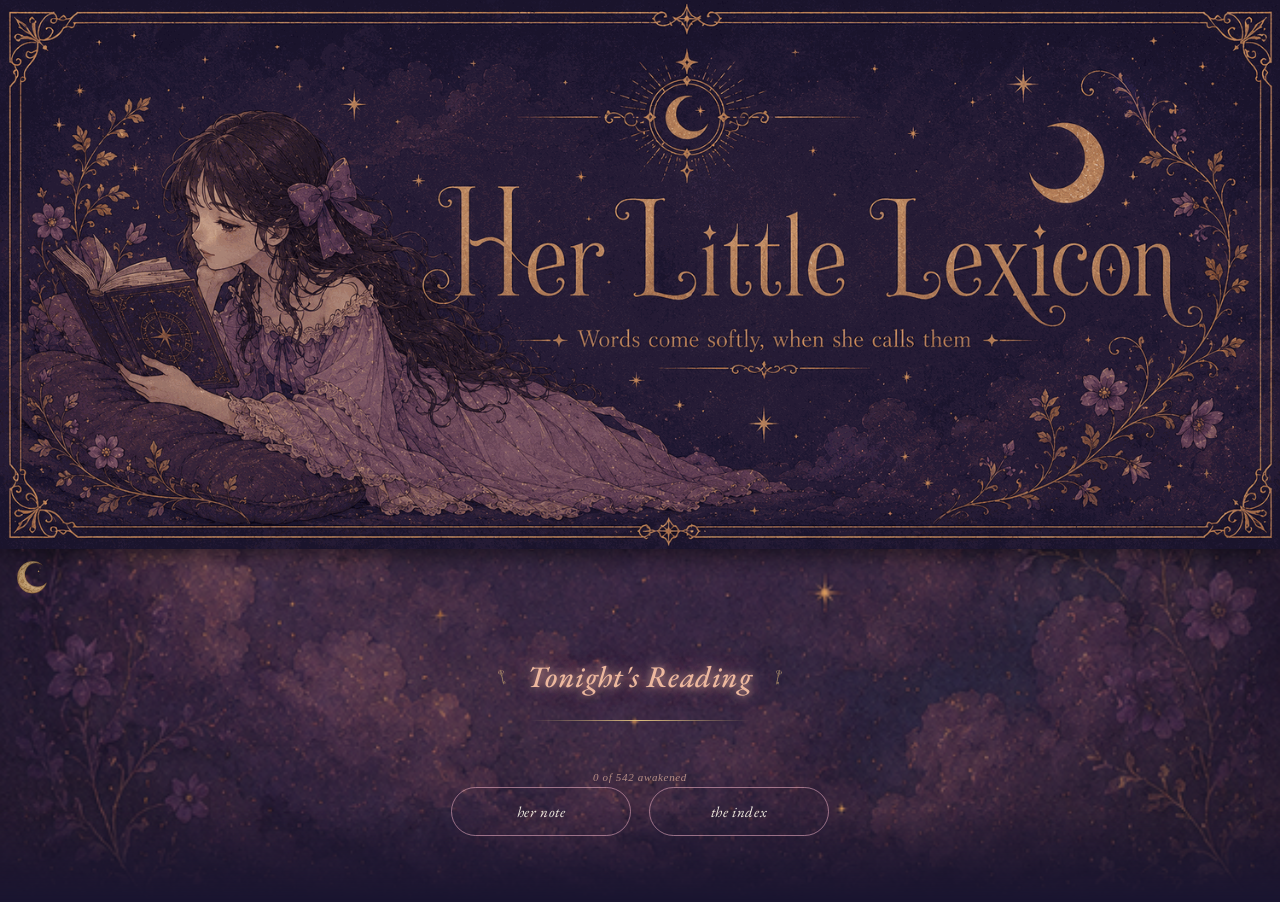
<file: index.html>
<!DOCTYPE html>
<html lang="en">
<head>
<meta charset="UTF-8">
<meta name="viewport" content="width=device-width, initial-scale=1.0, viewport-fit=cover">
<meta http-equiv="Cache-Control" content="no-cache, no-store, must-revalidate">
<meta name="theme-color" content="#0E0B1A">
<meta name="apple-mobile-web-app-capable" content="yes">
<meta name="apple-mobile-web-app-status-bar-style" content="black-translucent">
<meta name="apple-mobile-web-app-title" content="Her Little Lexicon">
<title>Her Little Lexicon</title>

<link rel="preconnect" href="https://fonts.googleapis.com">
<link rel="preconnect" href="https://fonts.gstatic.com" crossorigin>
<link href="https://fonts.googleapis.com/css2?family=EB+Garamond:ital,wght@0,400;0,500;1,400;1,500&family=Pinyon+Script&family=Cinzel:wght@500;600;700&family=Cinzel+Decorative:wght@400;700;900&family=Cormorant+Garamond:ital,wght@0,500;1,500&family=UnifrakturMaguntia&display=swap" rel="stylesheet">

<!-- Preload every background illustration in parallel so the
     screen-swap doesn't pause on a fresh download.                -->
<link rel="preload" as="image" href="assets/bg-cover.png?v=26">
<link rel="preload" as="image" href="assets/bg-stage.png?v=26">
<link rel="preload" as="image" href="assets/bg-result.png?v=26">
<link rel="preload" as="image" href="assets/bg-note.png?v=26">
<link rel="preload" as="image" href="assets/banner.png?v=26">
<link rel="preload" as="image" href="assets/3C68C8E6-B3FB-43A6-AE2C-CBDE19872718.png?v=26">
<link rel="preload" as="image" href="assets/6794E86E-172C-4BB8-ACCB-A167D352E97B.png?v=26">
<link rel="preload" as="image" href="assets/E993B660-7AD9-4806-AA02-4ADC58F30901.png?v=26">

<link rel="stylesheet" href="styles.css?v=26">
</head>
<body>

<!-- Fixed atmospheric layer that sits behind every screen.  We swap
     its background-image via a body class (bg-cover / bg-stage / ...)
     so the illustration stays put while the actual page content
     scrolls over it.                                                 -->
<div id="bg-layer"></div>

<!-- Fixed banner at the very top of every screen. -->
<header id="banner-top">
  <img src="assets/banner.png?v=26" alt="Her Little Lexicon">
</header>

<!-- ===== App shell. Each <section> is one screen. =====
     Cover is the hub. Game flow is strictly linear; note + index
     are cover-side pages, not in the game flow. -->
<div id="app">

  <!-- Cover hub (the home) -->
  <section id="screen-cover"   class="screen"></section>

  <!-- Game flow: stage 1 → stage 2 → stage 3 -->
  <section id="screen-stage1"        class="screen"></section>
  <section id="screen-stage1-result" class="screen"></section>
  <section id="screen-stage2"        class="screen"></section>
  <section id="screen-stage2-result" class="screen"></section>
  <section id="screen-stage3"        class="screen"></section>
  <section id="screen-stage3-result" class="screen"></section>

  <!-- Cover-side: archive + word index -->
  <section id="screen-note"        class="screen"></section>
  <!-- Note → bucket grid (soft slips / haunting words) -->
  <section id="screen-note-bucket" class="screen"></section>
  <section id="screen-index"       class="screen"></section>

  <!-- Vocab card detail (opened from note / index with the tarot flip) -->
  <section id="screen-card" class="screen"></section>

</div>

<!-- Modal layer -->
<div id="modal" class="modal-veil"></div>

<!-- Data + BGM + App  ----- loaded in order.  Query-string cache-buster
     forces the CDN edge to fetch the latest after every push.        -->
<script src="data.js?v=26"></script>
<script src="bgm.js?v=26"></script>
<script src="app.js?v=26"></script>

</body>
</html>
</file>
<file: styles.css>
/* ============================================================
   Her Little Lexicon — styles.css
   Visual layer ONLY. Logic lives in app.js.
   Aesthetic anchor: tiny serifs + wide letter-spacing + unicode
   fleurons (❦ ❧) + unicode stars (✦ ✧ ⋆) + a single ☾ moon.
   No SVG icons. Default button = pink pill. CTA = gold italic
   text with fleurons + thin gold gradient rule beneath.
   ============================================================ */

/* ---------- 0. Tokens ---------- */
:root {
  /* Brand */
  --pink:        #F4B5C8;
  --pink-soft:   #FBD2DD;
  --pink-deep:   #C77A95;
  --gold:        #F0C894;
  --gold-deep:   #DAA868;
  --gold-warm:   #E8C882;
  --cream:       #F5EFE3;
  --soft:        rgba(245,239,227,.72);
  --muted:       rgba(245,239,227,.36);
  --gloss:       rgba(100,92,142,.72);

  /* Palette tags */
  --p0: #F4B5C8;
  --p1: #EEC0B4;
  --p2: #B0B4E4;
  --p3: #C4C8C4;

  /* Backgrounds */
  --bg-deep:   #0E0B1A;
  --bg-violet: #1F1842;
  --panel:     rgba(6,3,15,.44);
  --line-gold: rgba(240,200,148,.20);

  /* Fonts */
  --f-body:   Georgia, "Hiragino Mincho ProN", STSong, "Songti SC", serif;
  --f-display:'Bodoni 72','Didot','Bodoni Moda', Georgia, serif;
  --f-card:   "Palatino Linotype", Palatino, "Book Antiqua", Georgia, serif;
  --f-iowan:  "Iowan Old Style", Georgia, Palatino, serif;
  --f-italic: 'EB Garamond', Georgia, serif;
  --f-zh:     "STSong", "Songti SC", "Hiragino Mincho ProN", serif;
}

/* ---------- 1. Reset ---------- */
* { box-sizing: border-box; }
html, body {
  margin: 0; padding: 0;
  min-height: 100%;
  background: var(--bg-deep);
  color: var(--cream);
  font-family: var(--f-body);
  font-size: 16px; line-height: 1.6;
  -webkit-font-smoothing: antialiased;
  -webkit-tap-highlight-color: transparent;
  overscroll-behavior: none;
}
body {
  background:
    radial-gradient(ellipse at 30% 18%, rgba(244,181,200,.18), transparent 55%),
    radial-gradient(ellipse at 80% 70%, rgba(200,155,230,.14), transparent 55%),
    radial-gradient(ellipse at 50% 100%, rgba(170,140,210,.10), transparent 60%),
    linear-gradient(180deg, #251A4A 0%, #1F1842 38%, #1A1438 70%, #15102E 100%);
  background-attachment: fixed;
}
button { font-family: inherit; color: inherit; }

/* ---------- 2. App shell ---------- */
#app {
  position: relative;
  min-height: 100vh;
  display: flex;
  flex-direction: column;
  overflow-x: hidden;
}
.screen {
  display: none;
  flex-direction: column;
  flex: 1;
  padding: 22px 18px 48px;
  min-height: 100vh;
  position: relative;
}
.screen.active { display: flex; }

/* ---------- 3. Header (title strip across most screens) ---------- */
.book-header {
  text-align: center;
  padding: 22px 18px 16px;
  position: relative;
}
.book-title {
  font-family: var(--f-display);
  font-weight: 700;
  font-size: 22px;
  letter-spacing: .04em;
  line-height: 1.1;
  margin: 0;
  background: linear-gradient(180deg, #F5D9A4 0%, #E8B57A 35%, #C99458 55%, #F0CB94 80%, #DAA868 100%);
  -webkit-background-clip: text;
  background-clip: text;
  -webkit-text-fill-color: transparent;
  color: transparent;
  text-shadow: 0 1px 0 rgba(255,220,160,.10);
}
.book-subtitle {
  font-family: var(--f-italic);
  font-style: italic;
  font-size: 11px;
  letter-spacing: .22em;
  color: var(--gold-warm);
  margin-top: 6px;
  opacity: .92;
}
.book-subtitle .sp { margin: 0 8px; opacity: .8; }

/* Decorative star constellation behind/around content. Unicode glyphs. */
.deco-stars {
  position: absolute; inset: 0;
  pointer-events: none;
  z-index: 0;
}
.deco-stars .s {
  position: absolute;
  color: var(--cream);
  font-family: serif;
  user-select: none;
  animation: twinkle 3.8s ease-in-out infinite;
}
@keyframes twinkle {
  0%, 100% { opacity: .15; text-shadow: 0 0 4px currentColor; }
  50%      { opacity: .75; text-shadow: 0 0 10px currentColor; }
}

/* ---------- 4. Cover hub ---------- */
.cover-stage {
  flex: 1;
  display: flex;
  flex-direction: column;
  align-items: center;
  justify-content: space-between;
  text-align: center;
  z-index: 1;
  padding-top: 18px;
}
.cover-top { width: 100%; }
.cover-mid {
  flex: 1;
  display: flex;
  flex-direction: column;
  align-items: center;
  justify-content: center;
  width: 100%;
}
.cover-bottom {
  padding-bottom: 18px;
  width: 100%;
  display: flex;
  flex-direction: column;
  align-items: center;
  gap: 18px;
}

/* Moon + star block */
.moonlit {
  position: relative;
  width: 280px;
  height: 180px;
  margin: 0 auto 22px;
}
.moonlit .moon {
  position: absolute;
  top: 32px;
  left: 50%;
  transform: translateX(-50%) rotate(-12deg);
  font-size: 56px;
  color: var(--gold);
  line-height: 1;
  text-shadow: 0 0 18px rgba(240,200,148,.55), 0 0 36px rgba(240,200,148,.28);
  animation: moonHalo 4.2s ease-in-out infinite;
}
@keyframes moonHalo {
  0%, 100% { text-shadow: 0 0 14px rgba(240,200,148,.45); }
  50%      { text-shadow: 0 0 22px rgba(240,200,148,.75), 0 0 40px rgba(240,200,148,.35); }
}
.moonlit .star {
  position: absolute;
  color: var(--cream);
  font-family: serif;
  user-select: none;
  animation: twinkle 3.8s ease-in-out infinite;
}

/* Tonight's Reading CTA — NOT a framed button.
   Gold italic text, fleurons each side, gold gradient rule beneath. */
.main-cta {
  display: inline-flex;
  align-items: center;
  gap: 12px;
  padding: 4px 10px;
  background: transparent;
  border: none;
  cursor: pointer;
  position: relative;
  text-decoration: none;
}
.main-cta .cta-fleur {
  font-family: Georgia, serif;
  font-size: 18px;
  color: var(--gold-deep);
  line-height: 1;
}
.main-cta .cta-text {
  font-family: var(--f-body);
  font-style: italic;
  font-size: 22px;
  color: var(--gold);
  letter-spacing: .03em;
  line-height: 1;
  animation: ctaGold 4s ease-in-out infinite;
}
.main-cta .cta-rule {
  position: absolute;
  left: 50%;
  bottom: -6px;
  width: 60%;
  height: 1px;
  transform: translateX(-50%);
  background: linear-gradient(90deg, rgba(218,168,104,0) 0%, rgba(218,168,104,.55) 50%, rgba(218,168,104,0) 100%);
}
.main-cta:active { opacity: .75; }
.main-cta.is-engaged .cta-text { color: var(--cream); text-shadow: 0 0 16px rgba(240,200,148,.75); }
@keyframes ctaGold {
  0%, 100% { text-shadow: 0 0 0 transparent; }
  50%      { text-shadow: 0 0 10px rgba(240,200,148,.35); }
}

/* counter under CTA */
.home-stats {
  font-family: var(--f-body);
  font-style: italic;
  font-size: 11px;
  color: #F4C2A8;
  opacity: .65;
  letter-spacing: .06em;
  margin-top: 18px;
}

/* small "her note" / "the index" links at cover bottom */
.lil-row {
  display: inline-flex;
  align-items: center;
  gap: 26px;
  justify-content: center;
}
.lil-ghost {
  display: inline-flex;
  align-items: center;
  gap: 6px;
  background: transparent;
  border: none;
  cursor: pointer;
  color: rgba(240,194,148,.72);
  font-family: var(--f-iowan);
  font-style: italic;
  font-size: 13px;
  letter-spacing: .08em;
  text-decoration: none;
  padding: 6px 4px;
  transition: color .2s;
}
.lil-ghost:hover { color: var(--gold); }
.lil-ghost .lil-fleur {
  font-family: Georgia, serif;
  font-size: 15px;
  color: var(--gold-deep);
  line-height: 1;
}

/* Cover gate — "tap to begin" pre-state */
.cover-gate {
  position: absolute;
  inset: 0;
  display: flex;
  align-items: flex-end;
  justify-content: center;
  padding-bottom: 64px;
  z-index: 5;
  cursor: pointer;
}
.cover-gate .hint {
  font-family: var(--f-body);
  font-style: italic;
  font-size: 11px;
  color: var(--soft);
  opacity: .5;
  letter-spacing: .22em;
  animation: pulse-soft 2.2s ease-in-out infinite;
}
@keyframes pulse-soft {
  0%, 100% { opacity: .25; }
  50%      { opacity: .7; }
}

/* a body class hides cover content until first tap */
body.cover-pending .cover-stage > * { visibility: hidden; }
body.cover-pending .cover-gate     { visibility: visible; }

/* fade-to-black overlay used during cover→game transition */
.fade-out {
  position: fixed; inset: 0;
  background: var(--bg-deep);
  opacity: 0; pointer-events: none;
  z-index: 9000;
  transition: opacity 1s ease;
}
.fade-out.show { opacity: 1; pointer-events: all; }

/* ---------- 5. Default button (.btn) — pink pill ---------- */
.btn {
  display: inline-flex;
  align-items: center;
  justify-content: center;
  border: none;
  outline: none;
  cursor: pointer;
  font-family: var(--f-body);
  font-style: italic;
  font-size: 15px;
  letter-spacing: .02em;
  padding: 13px 26px;
  min-width: 140px;
  background: var(--pink);
  color: #1A1330;
  border-radius: 100px;
  box-shadow: 0 6px 20px rgba(244,181,200,.16);
  transition: transform .12s, filter .15s, box-shadow .15s;
}
.btn:active { transform: translateY(1px); filter: brightness(1.08); }
.btn[disabled] { background: #5A547A; color: rgba(245,239,227,.55); opacity: .55; cursor: default; box-shadow: none; }

/* ghost variant for "back to cover" / secondary */
.btn.ghost {
  background: transparent;
  border: 1px solid rgba(199,122,149,.55);
  color: var(--pink-deep);
  font-size: 13px;
  padding: 9px 18px;
  min-width: 100px;
  box-shadow: none;
}
.btn.ghost:active { background: rgba(199,122,149,.10); }

/* mint = "right" / success */
.btn.mint { background: #A5D8C5; color: #14241D; }

/* ---------- 6. Stage header (chapter · N + stage name) ---------- */
.stage-head {
  text-align: center;
  margin: 14px 0 8px;
  z-index: 1;
}
.stage-chapter {
  font-family: var(--f-body);
  font-style: italic;
  font-size: 11px;
  letter-spacing: .32em;
  color: var(--gold-deep);
  text-transform: lowercase;
}
.stage-name {
  font-family: var(--f-card);
  font-style: italic;
  font-size: 22px;
  letter-spacing: .03em;
  color: var(--gold);
  margin-top: 4px;
}
.stage-name .nm-fleur {
  font-size: 16px;
  color: var(--gold-deep);
  margin: 0 8px;
  font-style: normal;
}
.stage-rule {
  width: 60%;
  height: 1px;
  margin: 10px auto 0;
  background: linear-gradient(90deg, rgba(218,168,104,0) 0%, rgba(218,168,104,.55) 50%, rgba(218,168,104,0) 100%);
}

/* progress dots for stages */
.q-progress {
  text-align: center;
  font-family: var(--f-body);
  font-style: italic;
  font-size: 10px;
  letter-spacing: .32em;
  color: var(--muted);
  margin: 14px 0 18px;
  text-transform: lowercase;
}

/* ---------- 7. Match stage ---------- */
/* (The old .match-grid + .match-card block and tarotFlip keyframes
   used to live here.  The grid is now declared in the v=26.46 block
   at the bottom of the file, and JS uses .card.card--match.)        */

.match-actions, .stage-actions {
  display: flex;
  align-items: center;
  justify-content: space-between;
  margin: 18px auto 0;
  max-width: 400px;
  width: 100%;
  gap: 10px;
  z-index: 1;
}
.stage-actions .spacer { flex: 1; }

/* ---------- 8. Oracle stage ---------- */
.oracle-stage, .dict-stage {
  max-width: 440px;
  margin: 0 auto;
  width: 100%;
  z-index: 1;
}
.q-sentence {
  font-family: var(--f-card);
  font-style: italic;
  font-size: 16px;
  color: #C4BEE8;
  line-height: 1.65;
  padding: 16px 12px;
  border-top: 1px solid var(--line-gold);
  border-bottom: 1px solid var(--line-gold);
  margin-bottom: 16px;
  text-align: center;
}
.q-sentence em { font-style: italic; color: var(--gold); }
.q-sentence-zh {
  font-family: var(--f-zh);
  font-style: italic;
  font-size: 10px;
  color: var(--gloss);
  text-align: center;
  margin-bottom: 16px;
}

.oracle-options {
  display: flex;
  flex-direction: column;
  gap: 9px;
}
.oracle-option {
  padding: 11px 14px;
  border: 1px solid rgba(245,239,227,.10);
  border-radius: 4px;
  background: rgba(6,3,15,.40);
  color: var(--cream);
  font-family: var(--f-zh);
  font-style: italic;
  font-size: 13px;
  letter-spacing: .04em;
  text-align: left;
  cursor: pointer;
  transition: all .18s;
}
.oracle-option:active { transform: translateY(1px); }
.oracle-option.picked-wrong {
  border-color: var(--pink-deep);
  background: rgba(199,122,149,.10);
  color: var(--pink-deep);
}
.oracle-option.picked-right,
.oracle-option.reveal-right {
  border-color: var(--gold);
  color: var(--gold);
  background: rgba(240,200,148,.10);
  box-shadow: 0 0 22px rgba(240,200,148,.35);
  animation: pulse-gold 1.6s ease-in-out infinite;
}
@keyframes pulse-gold {
  0%, 100% { box-shadow: 0 0 14px rgba(240,200,148,.28); }
  50%      { box-shadow: 0 0 28px rgba(240,200,148,.55); }
}
.tap-hint {
  text-align: center;
  margin-top: 18px;
  font-family: var(--f-body);
  font-style: italic;
  font-size: 11px;
  letter-spacing: .26em;
  color: var(--muted);
  opacity: 0;
  transition: opacity .4s;
}
.tap-hint.show { opacity: 1; }

/* ---------- 9. Dictation stage ---------- */
.dict-prompt {
  font-family: var(--f-card);
  font-style: italic;
  font-size: 18px;
  color: var(--gold);
  letter-spacing: .03em;
  text-align: center;
  padding: 16px 8px;
  border-top: 1px solid var(--line-gold);
  border-bottom: 1px solid var(--line-gold);
  margin-bottom: 8px;
}
.dict-prompt-zh {
  font-family: var(--f-zh);
  font-style: italic;
  font-size: 10px;
  color: var(--gloss);
  text-align: center;
  margin-bottom: 18px;
  letter-spacing: .08em;
}
.dict-hint {
  text-align: center;
  font-family: var(--f-card);
  font-style: italic;
  font-size: 13px;
  letter-spacing: .4em;
  color: var(--gold-deep);
  margin-bottom: 8px;
}
.dict-input {
  width: 100%;
  padding: 12px 14px;
  background: rgba(6,3,15,.40);
  border: 1px solid rgba(245,239,227,.12);
  border-radius: 4px;
  color: var(--cream);
  font-family: var(--f-card);
  font-style: italic;
  font-size: 16px;
  letter-spacing: .04em;
  text-align: center;
  outline: none;
}
.dict-input:focus { border-color: var(--gold); box-shadow: 0 0 14px rgba(240,200,148,.20); }
.dict-input.is-wrong { border-color: var(--pink-deep); color: var(--pink-deep); }
.dict-feedback {
  text-align: center;
  margin-top: 14px;
  min-height: 22px;
  font-family: var(--f-card);
  font-style: italic;
  font-size: 13px;
  letter-spacing: .04em;
  color: var(--muted);
}
.dict-feedback.is-correct { color: var(--gold); }
.dict-feedback.is-wrong   { color: var(--pink-deep); }
.dict-rewrite-label {
  text-align: center;
  font-family: var(--f-body);
  font-style: italic;
  font-size: 10px;
  letter-spacing: .3em;
  color: var(--muted);
  margin: 16px 0 6px;
}
.dict-actions { display: flex; gap: 10px; justify-content: center; margin-top: 18px; }

/* ---------- 10. Modal ---------- */
.modal-veil {
  position: fixed; inset: 0;
  background: rgba(6,3,15,.55);
  backdrop-filter: blur(4px);
  -webkit-backdrop-filter: blur(4px);
  display: none;
  align-items: center;
  justify-content: center;
  z-index: 1000;
}
.modal-veil.show { display: flex; }
.modal-card {
  width: min(86vw, 320px);
  background: #06030F;
  border: 1px dashed rgba(244,194,168,.35);
  border-radius: 8px;
  padding: 22px 20px;
  text-align: center;
  box-shadow: 0 0 40px rgba(240,200,148,.20);
  animation: pop-in .35s ease;
}
@keyframes pop-in {
  from { opacity: 0; transform: scale(.92); }
  to   { opacity: 1; transform: scale(1); }
}
.modal-title {
  font-family: var(--f-card);
  font-style: italic;
  font-size: 16px;
  letter-spacing: .04em;
  color: var(--gold);
}
.modal-score {
  font-family: var(--f-card);
  color: var(--cream);
  font-size: 32px;
  margin: 10px 0 14px;
  letter-spacing: .04em;
  font-style: italic;
}
.modal-score small { font-size: 14px; color: var(--muted); }
.modal-actions { margin-top: 12px; display: flex; gap: 10px; justify-content: center; }

/* ---------- 11. Result page ---------- */
.score-header { text-align: center; margin: 10px 0 18px; z-index: 1; }
.score-header .label {
  font-family: var(--f-body);
  font-style: italic;
  font-size: 11px;
  letter-spacing: .32em;
  color: var(--gold-deep);
  text-transform: lowercase;
}
.score-header .value {
  font-family: var(--f-card);
  font-style: italic;
  font-size: 34px;
  letter-spacing: .04em;
  color: var(--gold);
  margin-top: 2px;
}
.score-header .value small { font-size: 14px; color: var(--muted); }

.result-grid {
  display: flex;
  flex-direction: column;
  gap: 12px;
  max-width: 440px;
  margin: 4px auto 12px;
  width: 100%;
  z-index: 1;
}

/* learning card ("ex-card") — what shows after each stage / on note / index */
.ex-card {
  border: 1px solid rgba(245,239,227,.10);
  border-radius: 8px;
  background: rgba(6,3,15,.50);
  padding: 14px 16px 16px;
  position: relative;
  animation: tarotOpen .42s ease-out;
}
@keyframes tarotOpen {
  0%   { opacity: 0; transform: scale(1.05) rotateY(90deg); }
  60%  { opacity: 1; transform: scale(1.02) rotateY(0); }
  100% { opacity: 1; transform: scale(1) rotateY(0); }
}
.ex-card.is-correct { box-shadow: 0 0 22px rgba(240,200,148,.28); border-color: rgba(240,200,148,.45); }
.ex-card.is-wrong   { opacity: .55; filter: grayscale(.35); }

.ex-headword-row {
  display: flex;
  align-items: baseline;
  gap: 6px;
  flex-wrap: wrap;
}
.ex-speak {
  display: inline-flex;
  align-items: center;
  justify-content: center;
  width: 18px; height: 18px;
  border: none;
  background: transparent;
  color: rgba(245,239,227,.28);
  cursor: pointer;
  font-size: 11px;
  padding: 0;
  margin-right: 4px;
}
.ex-speak:active { color: rgba(245,239,227,.90); }
.ex-hw-fleur {
  font-family: Georgia, serif;
  font-size: 16px;
  color: var(--gold-deep);
}
.ex-headword {
  font-family: var(--f-iowan);
  font-style: italic;
  font-size: 22px;
  letter-spacing: .04em;
  color: var(--gold);
}
.ex-pos {
  font-family: var(--f-body);
  font-style: italic;
  font-size: 11px;
  color: var(--muted);
  letter-spacing: .04em;
}
.ex-headword-zh {
  font-family: var(--f-zh);
  font-style: italic;
  font-size: 11px;
  color: var(--gloss);
  margin-left: auto;
}
.ex-hw-rule {
  height: 1px;
  margin: 8px 0 10px;
  background: linear-gradient(90deg, rgba(218,168,104,0) 0%, rgba(218,168,104,.45) 50%, rgba(218,168,104,0) 100%);
}

.ex-label {
  font-family: var(--f-body);
  font-size: 9.5px;
  letter-spacing: .22em;
  text-transform: uppercase;
  color: #F4C2A8;
  opacity: .65;
  margin-bottom: 4px;
}
.ex-family { margin-bottom: 10px; }
.fam-row {
  display: flex;
  align-items: baseline;
  gap: 6px;
  flex-wrap: wrap;
  padding: 3px 0;
  font-size: 13px;
}
.fam-row .fam-word {
  font-family: var(--f-card);
  font-style: italic;
  color: var(--pink);
  letter-spacing: .03em;
}
.fam-row .fam-pos {
  font-family: var(--f-body);
  font-style: italic;
  font-size: 10px;
  color: var(--muted);
}
.fam-row .fam-zh {
  font-family: var(--f-zh);
  font-style: italic;
  font-size: 10px;
  color: var(--gloss);
}
.fam-row .fam-ex {
  font-family: var(--f-card);
  font-size: 12px;
  color: #F0C8A0;
}
.fam-row .fam-ex-zh {
  font-family: var(--f-zh);
  font-style: italic;
  font-size: 10px;
  color: var(--gloss);
  margin-left: auto;
}

.ex-friend { margin-bottom: 10px; }
.ex-friend .colloc-row {
  display: flex;
  align-items: baseline;
  gap: 8px;
  flex-wrap: wrap;
  padding: 3px 0;
}
.ex-friend .colloc-en {
  font-family: var(--f-card);
  font-size: 16px;
  color: #F0C8A0;
  letter-spacing: .02em;
}
.ex-friend .colloc-zh {
  font-family: var(--f-zh);
  font-style: italic;
  font-size: 10px;
  color: var(--gloss);
  margin-left: auto;
}

.ex-example {
  padding-top: 8px;
  border-top: 1px dashed rgba(244,194,168,.18);
}
.ex-example-en {
  font-family: var(--f-card);
  font-style: italic;
  font-size: 14px;
  color: #C4BEE8;
  line-height: 1.6;
}
.ex-example-zh {
  font-family: var(--f-zh);
  font-style: italic;
  font-size: 10px;
  color: var(--gloss);
  margin-top: 2px;
}

/* rewrite input on oracle-result vocab card */
.ex-rewrite { margin-top: 10px; padding-top: 6px; border-top: 1px dashed rgba(244,194,168,.14); }
.ex-rewrite-label {
  font-family: var(--f-body);
  font-style: italic;
  font-size: 9.5px;
  letter-spacing: .22em;
  text-transform: uppercase;
  color: #F4C2A8;
  opacity: .6;
  margin-bottom: 4px;
}
.ex-rewrite input {
  width: 100%;
  background: transparent;
  border: none;
  border-bottom: 1px dashed rgba(244,194,168,.22);
  color: var(--cream);
  font-family: var(--f-card);
  font-style: italic;
  font-size: 14px;
  padding: 3px 2px;
  outline: none;
  letter-spacing: .03em;
}

/* ---------- 12. Chapter summary row ---------- */
.summary-list {
  display: flex; flex-direction: column;
  gap: 8px;
  max-width: 440px;
  margin: 6px auto 16px;
  width: 100%;
}
.summary-row {
  display: grid;
  grid-template-columns: 1fr auto auto auto;
  align-items: center;
  gap: 12px;
  padding: 9px 12px;
  border: 1px solid rgba(245,239,227,.08);
  border-radius: 4px;
  background: rgba(6,3,15,.32);
}
.summary-row .sum-word {
  font-family: var(--f-iowan);
  font-style: italic;
  font-size: 15px;
  letter-spacing: .02em;
  color: var(--gold);
}
.summary-row .tick     { font-size: 12px; color: var(--muted); }
.summary-row .tick.ok  { color: #A5D8C5; }
.summary-row .tick.bad { color: #E89B9B; }

/* ---------- 13. Index / Note (cover-side pages, NOT in game flow) ---------- */
.page-title {
  font-family: var(--f-card);
  font-style: italic;
  font-size: 22px;
  letter-spacing: .03em;
  color: var(--gold);
  text-align: center;
  margin: 14px 0 4px;
}
.page-title .pt-fleur {
  font-size: 16px;
  color: var(--gold-deep);
  font-style: normal;
  margin: 0 8px;
}
.page-subtitle {
  text-align: center;
  font-family: var(--f-body);
  font-style: italic;
  font-size: 11px;
  letter-spacing: .22em;
  color: var(--pink);
  margin-bottom: 16px;
}

.note-stats {
  display: grid;
  grid-template-columns: 1fr 1fr;
  gap: 10px;
  max-width: 440px;
  margin: 0 auto 16px;
  width: 100%;
}
.note-stat {
  border: 1px solid rgba(245,239,227,.10);
  border-radius: 4px;
  padding: 10px 12px;
  background: rgba(6,3,15,.32);
}
.note-stat .lbl {
  font-family: var(--f-body);
  font-style: italic;
  font-size: 10px;
  letter-spacing: .24em;
  color: var(--muted);
  text-transform: lowercase;
}
.note-stat .val {
  font-family: var(--f-card);
  font-style: italic;
  font-size: 22px;
  color: var(--gold);
  margin-top: 2px;
  letter-spacing: .03em;
}
.note-stat.warn .val { color: #E89B9B; }

.section-label {
  text-align: center;
  font-family: var(--f-body);
  font-style: italic;
  font-size: 10px;
  letter-spacing: .3em;
  color: var(--gold-deep);
  text-transform: lowercase;
  margin: 14px 0 8px;
}
.note-empty {
  text-align: center;
  font-family: var(--f-body);
  font-style: italic;
  font-size: 12px;
  color: var(--muted);
  letter-spacing: .18em;
  margin: 18px 0;
}

/* index alphabet bar */
.alpha-bar {
  display: flex; flex-wrap: wrap;
  gap: 6px 10px;
  justify-content: center;
  max-width: 440px;
  margin: 0 auto 14px;
}
.alpha-bar a {
  font-family: var(--f-body);
  font-style: italic;
  font-size: 11px;
  letter-spacing: .04em;
  color: var(--gold-deep);
  text-decoration: none;
  padding: 2px 4px;
  cursor: pointer;
}
.alpha-bar a:hover { color: var(--gold); }
.alpha-section-title {
  font-family: var(--f-body);
  font-size: 10px;
  letter-spacing: .3em;
  color: var(--pink);
  text-align: center;
  margin: 16px 0 6px;
}
.word-row {
  display: flex;
  align-items: baseline;
  gap: 8px;
  padding: 7px 12px;
  border-bottom: 1px dotted rgba(245,239,227,.08);
  max-width: 440px;
  margin: 0 auto;
  cursor: pointer;
}
.word-row .wr-word {
  font-family: var(--f-iowan);
  font-style: italic;
  font-size: 15px;
  color: var(--gold);
  letter-spacing: .02em;
}
.word-row .wr-pos {
  font-family: var(--f-body);
  font-style: italic;
  font-size: 10px;
  color: var(--muted);
}
.word-row .wr-zh {
  font-family: var(--f-zh);
  font-style: italic;
  font-size: 11px;
  color: var(--gloss);
  margin-left: auto;
  text-align: right;
}

/* ---------- 14. Back-to-cover (small left-bottom link on result pages) ---------- */
.back-to-cover {
  display: inline-flex;
  align-items: center;
  gap: 6px;
  background: transparent;
  border: none;
  cursor: pointer;
  font-family: var(--f-body);
  font-style: italic;
  font-size: 11px;
  letter-spacing: .18em;
  color: var(--muted);
  padding: 6px 4px;
}
.back-to-cover:hover { color: var(--gold-deep); }

/* ---------- 15. Utility ---------- */
.center-col { display: flex; flex-direction: column; align-items: center; gap: 12px; }
.spacer     { flex: 1; }
.hidden     { display: none !important; }


/* ============================================================
   16. UNIFIED ROSE GLOW + KEY ICONS + LEAVE CONFIRM + FOOTER
   ============================================================
   Single source of truth for the "lit-from-within" effect we use
   for every correct / activated state in the app.  Anywhere this
   needs to glow the same warm flesh-tone, add .glow-rose or the
   relevant class below — never invent a new gold variant.        */
:root {
  --rose:        #EDB89E;   /* the one unified "correct / activated" glow */
  --rose-deep:   #D89A82;
  --rose-soft:   rgba(237,184,158,.55);
  --rose-glow:   0 0 18px rgba(237,184,158,.55), 0 0 4px rgba(237,184,158,.85);
  --pink-glow:   0 0 16px rgba(244,181,200,.65), 0 0 4px rgba(244,181,200,.95);
}

/* Tonight's Reading — italic display in rose, the keys flanking it */
.main-cta {
  display: inline-flex;
  align-items: center;
  justify-content: center;
  gap: 14px;
  padding: 16px 28px;
  background: transparent;
  border: none;
  cursor: pointer;
  position: relative;
}
.main-cta .cta-text {
  font-family: var(--f-italic);
  font-style: italic;
  font-weight: 500;
  font-size: 28px;
  letter-spacing: .04em;
  color: var(--rose);
  text-shadow: var(--rose-glow);
  background: none;
  -webkit-text-fill-color: var(--rose);
}
.main-cta .cta-key {
  color: var(--gold-deep);
  display: inline-flex;
  align-items: center;
  opacity: .85;
}
.main-cta .cta-key .ico-key {
  width: 16px; height: 56px;
  filter: drop-shadow(0 0 6px rgba(218,168,104,.35));
}
.main-cta .cta-key-l .ico-key { transform: rotate(-12deg); }
.main-cta .cta-key-r .ico-key { transform: rotate( 12deg); }
.main-cta .cta-rule { display: none; }   /* keys replace the underline */
.main-cta:hover .cta-text { text-shadow: 0 0 24px rgba(237,184,158,.85); }
.main-cta:active { opacity: .85; transform: translateY(1px); }
.main-cta.is-engaged .cta-text { color: var(--cream); -webkit-text-fill-color: var(--cream); }
.main-cta.is-engaged .cta-key  { color: var(--rose); opacity: 1; }

/* "next stage / next chapter" door button — pink pill with two keys */
.next-door {
  display: inline-flex;
  align-items: center;
  gap: 12px;
  padding: 12px 22px;
  background: linear-gradient(180deg, rgba(244,181,200,.18), rgba(199,122,149,.22));
  border: 1px solid rgba(244,181,200,.55);
  border-radius: 999px;
  cursor: pointer;
  color: var(--pink-soft);
  font-family: var(--f-italic);
  font-style: italic;
  font-size: 15px;
  letter-spacing: .08em;
  box-shadow: 0 0 14px rgba(244,181,200,.18);
  transition: box-shadow .25s, transform .15s;
}
.next-door:hover { box-shadow: 0 0 20px rgba(244,181,200,.42); }
.next-door:active { transform: translateY(1px); }
.next-door.is-engaged { box-shadow: 0 0 26px rgba(237,184,158,.7); color: var(--cream); }
.next-door .nd-key { color: var(--gold-deep); display: inline-flex; }
.next-door .nd-key .ico-key { width: 10px; height: 32px; }
.next-door .nd-key:first-child .ico-key { transform: rotate(-12deg); }
.next-door .nd-key:last-child  .ico-key { transform: rotate( 12deg); }

/* Tiny moon button anchored to the top-left of every game screen.
   "her unfinished pages" — opens the mistakes notebook.            */
.moon-corner {
  position: absolute;
  top: 14px;
  left: 14px;
  width: 36px;
  height: 36px;
  background: transparent;
  border: none;
  cursor: pointer;
  color: var(--gold-deep);
  z-index: 50;
  padding: 4px;
  opacity: .78;
  transition: opacity .2s, transform .2s;
}
.moon-corner:hover { opacity: 1; transform: scale(1.06); }
.moon-corner svg   { width: 100%; height: 100%; display: block; filter: drop-shadow(0 0 4px rgba(218,168,104,.45)); }

/* Page footer — the discreet "back to cover" link at the bottom edge
   of each page.  Like the page-number of a real book — barely there.  */
.page-footer {
  margin-top: 36px;
  padding: 18px 0 28px;
  text-align: center;
}
.page-footer .foot-link {
  background: transparent;
  border: none;
  cursor: pointer;
  font-family: var(--f-italic);
  font-style: italic;
  font-size: 11px;
  letter-spacing: .28em;
  color: rgba(245,239,227,.32);
  padding: 6px 12px;
  transition: color .2s;
}
.page-footer .foot-link:hover { color: var(--gold-deep); }
.page-footer .foot-fleur { color: var(--gold-deep); opacity: .55; margin: 0 6px; }

/* Modal body row — used by the "close the book for now?" confirm */
.modal-body {
  font-family: var(--f-italic);
  font-style: italic;
  font-size: 14px;
  letter-spacing: .04em;
  color: var(--soft);
  margin: 8px 0 18px;
  text-align: center;
}

/* Oracle option states — the unified rose glow + the pre-verdict beat */
.oracle-option.is-picking {
  border-color: var(--pink-deep);
  color: var(--pink-soft);
  background: rgba(244,181,200,.16);
  box-shadow: 0 0 18px rgba(199,122,149,.55), inset 0 0 12px rgba(244,181,200,.35);
  animation: pink-pulse .28s ease-out;
}
@keyframes pink-pulse {
  0%   { box-shadow: 0 0 6px  rgba(199,122,149,.25), inset 0 0 4px  rgba(244,181,200,.15); }
  100% { box-shadow: 0 0 18px rgba(199,122,149,.55), inset 0 0 12px rgba(244,181,200,.35); }
}
.oracle-option.picked-right {
  border-color: var(--rose);
  color: var(--rose);
  background: rgba(237,184,158,.10);
  box-shadow: var(--rose-glow);
}
.oracle-option.picked-wrong {
  border-color: rgba(245,239,227,.16);
  color: rgba(245,239,227,.32);
  background: rgba(6,3,15,.32);
  box-shadow: none;
  opacity: .55;
}
.oracle-option.reveal-right {
  border-color: var(--pink);
  color: var(--pink-soft);
  background: rgba(244,181,200,.14);
  box-shadow: var(--pink-glow);
}

/* (Stage-1 match .match-card.correct lived here — class is dead.) */

/* ex-card "is-correct" / "is-wrong" — re-skin the post-game ex-card
   marker to the unified rose, so result pages share the same warmth. */
.ex-card.is-correct {
  border-color: var(--rose);
  box-shadow: var(--rose-glow), 0 6px 28px rgba(0,0,0,.35);
}
.ex-card.is-wrong   {
  border-color: rgba(244,181,200,.45);
  box-shadow: 0 0 14px rgba(199,122,149,.18);
}

/* dict feedback unified */
.dict-feedback.is-correct { color: var(--rose); text-shadow: var(--rose-glow); }

/* Stage subtitle — chapter/stage name — in rose italic */
.stage-name { color: var(--rose); text-shadow: 0 0 12px rgba(237,184,158,.32); }

/* The cover-pending body class must NEVER pointer-block stage children
   once we've removed the gate.  We do the visibility-toggle on the
   stage's children only, so they reveal at first tap.                  */
body.cover-pending .cover-stage > * { visibility: hidden; }
body:not(.cover-pending) .cover-stage > * { visibility: visible; animation: cover-rise .9s ease-out both; }
@keyframes cover-rise {
  0%   { opacity: 0; transform: translateY(8px); }
  100% { opacity: 1; transform: translateY(0); }
}

/* Stage screens need position:relative so the moon-corner anchors there */
.screen { position: relative; }


/* ============================================================
   17. FIXED BANNER + PER-SCREEN BACKGROUND ILLUSTRATIONS
   ============================================================
   The banner is the lockup that lives at the very top of every
   screen, never scrolling, never hidden.  Each screen below it
   uses its own atmospheric illustration as a full-bleed
   background.  Cover/result/note all have the moon and frame
   built into the artwork — we don't redraw it in CSS.            */

#banner-top {
  position: fixed;
  top: 0; left: 0; right: 0;
  z-index: 200;
  pointer-events: none;        /* never block taps below */
  line-height: 0;
  background: #15102A;
  box-shadow: 0 6px 22px rgba(0,0,0,.55);
}
#banner-top img {
  width: 100%;
  height: auto;
  display: block;
  user-select: none;
  -webkit-user-drag: none;
}

/* Push the rest of the app below the banner. The banner's aspect
   ratio is 1916:821 (≈ 0.428 of width) so we mirror that with a
   spacer that grows with the viewport. */
#app {
  padding-top: calc(100vw * 821 / 1916);
  position: relative;
  z-index: 1;
}

/* Each <section.screen> is a full page background.  We let the
   background paint extend through the whole viewport, anchored to
   the bottom-half of the image (where most of the illustration
   sits) so the upper part can blend behind the banner. */
.screen.active {
  min-height: calc(100vh - (100vw * 821 / 1916));
  background-color: var(--bg-deep);
  background-size: cover;
  background-position: top center;
  background-repeat: no-repeat;
  background-attachment: scroll;
}
#screen-cover.active        { background-image: url("assets/bg-cover.png?v=25"); }
#screen-stage1.active,
#screen-stage2.active,
#screen-stage3.active       { background-image: url("assets/bg-stage.png?v=25"); }
#screen-stage1-result.active,
#screen-stage2-result.active,
#screen-stage3-result.active{ background-image: url("assets/bg-result.png?v=25"); }
#screen-note.active,
#screen-index.active,
#screen-card.active         { background-image: url("assets/bg-note.png?v=25"); }

/* The body fallback colour matches the artwork's deep violet,
   so any over-scroll just shows the same hue.                  */
body {
  background: #1A1530 !important;
}

/* The moon-corner sits below the banner, not on top of it */
.moon-corner {
  top: calc(100vw * 821 / 1916 + 10px);
  z-index: 80;
}


/* ============================================================
   18. REAL PNG ICONS — replace the SVG/unicode stand-ins
   ============================================================ */

/* The slim gold key flanking Tonight's Reading and next-door */
.main-cta .cta-key .ico-key,
.next-door .nd-key .ico-key { display: none; }
.main-cta .cta-key::before {
  content: "";
  display: block;
  width: 22px; height: 64px;
  background: url("assets/icon-key.png?v=25") center/contain no-repeat;
  filter: drop-shadow(0 0 6px rgba(218,168,104,.45));
}
.main-cta .cta-key-l::before { transform: rotate(-12deg); }
.main-cta .cta-key-r::before { transform: rotate( 12deg); }

.next-door .nd-key::before {
  content: "";
  display: block;
  width: 14px; height: 40px;
  background: url("assets/icon-key.png?v=25") center/contain no-repeat;
}
.next-door .nd-key:first-child::before { transform: rotate(-12deg); }
.next-door .nd-key:last-child::before  { transform: rotate( 12deg); }

/* Moon-corner uses the ornate moon PNG */
.moon-corner { color: transparent; }
.moon-corner svg { display: none; }
.moon-corner::before {
  content: "";
  display: block;
  width: 100%; height: 100%;
  background: url("assets/icon-moon.png?v=25") center/contain no-repeat;
  filter: drop-shadow(0 0 5px rgba(218,168,104,.45));
}

/* Stage header bow divider — appears below Chapter · Stage title */
.stage-head { position: relative; padding-bottom: 36px; }
.stage-head::after {
  content: "";
  display: block;
  width: 64px; height: 40px;
  margin: 14px auto 0;
  background: url("assets/icon-bow.png?v=25") center/contain no-repeat;
  filter: drop-shadow(0 0 5px rgba(218,168,104,.35));
}
/* Don't double-up — hide the old fleuron-rule divider underneath */
.stage-head .stage-rule { display: none; }

/* Replace the unicode sparkle decoration with the real PNG ones.
   sprinkleStars() still scatters absolute-positioned spans; we just
   re-style every .deco-stars .s with a transparent-text + bg-image. */
.deco-stars .s {
  color: transparent;
  background-repeat: no-repeat;
  background-position: center;
  background-size: contain;
  width: 14px; height: 14px;
  text-shadow: none;
}
.deco-stars .s:nth-child(3n)   { background-image: url("assets/icon-spark-s.png?v=25"); }
.deco-stars .s:nth-child(3n+1) { background-image: url("assets/icon-spark-m.png?v=25"); }
.deco-stars .s:nth-child(3n+2) { background-image: url("assets/icon-spark-l.png?v=25"); }
.deco-stars .s:nth-child(7n)   { background-image: url("assets/icon-star8.png?v=25"); width: 22px; height: 22px; }

@keyframes star-breathe {
  0%, 100% { opacity: .22; filter: drop-shadow(0 0 2px rgba(237,184,158,.4)); }
  50%      { opacity: .92; filter: drop-shadow(0 0 8px rgba(237,184,158,.85)); }
}
.deco-stars .s { animation: star-breathe 3.6s ease-in-out infinite; }


/* ============================================================
   19. COVER REVEAL — text/buttons stay hidden until first tap
   ============================================================
   We keep the gate <div> while cover-pending; this rule must win
   against the visibility:visible default since we're explicit
   about the body class.  After the gate is removed (wake), the
   cover-stage children fade up via cover-rise.                  */
body.cover-pending .cover-stage > * { visibility: hidden !important; }

/* The "Her Little Lexicon" title in the cover content is now
   redundant — the banner already shows it.  Hide the duplicate. */
.cover-top, .book-header { display: none; }


/* ============================================================
   20. FIXED BACKGROUND LAYER  (#bg-layer)
   ============================================================
   The previous approach pinned background-image directly on each
   .screen, which caused the artwork to stretch with content as the
   page grew.  Now there's a single fixed element behind everything
   and we just swap its image via a body class.  Content scrolls
   over a steady artwork — what the brief actually asks for.       */
#bg-layer {
  /* large-viewport units (lvh) cover the iOS small-viewport area
     when the URL bar hides — without pushing the scene below the
     visible bottom (the bug that hid the bunny).                  */
  position: fixed;
  top: 0;
  left: 0;
  right: 0;
  height: 100lvh;                   /* large viewport: never shrinks */
  z-index: 0;
  background-color: #2a1f3a;
  background-size: cover;
  background-position: center bottom;
  background-repeat: no-repeat;
  pointer-events: none;
  /* Soft fade at the BOTTOM of the bg image so the (unavoidable)
     dark band of the iOS safe-area / URL-bar zone underneath
     blends into the scene instead of forming a hard edge.        */
  -webkit-mask-image: linear-gradient(180deg,
    #000 0%, #000 90%, transparent 100%);
          mask-image: linear-gradient(180deg,
    #000 0%, #000 90%, transparent 100%);
}
/* Match dark body colour for the slivers iOS overscroll exposes. */
html, body { background-color: #2a1f3a; }

/* Non-list pages must NOT scroll — iOS bounce was making the
   "fixed" bg look like it was moving.  body.no-scroll is toggled
   on by go() for every screen except the actual word lists.    */
body.no-scroll {
  overflow: hidden;
  height: 100vh;
  height: 100lvh;
  position: fixed;
  width: 100%;
}
/* Only bump z-indexes here — don't touch the position properties
   that the original rules already set (banner = fixed top, drawer
   and modal = fixed full-viewport).  Overriding them to "relative"
   was what sent the modal sliding to the bottom of the document.   */
#app          { position: relative; z-index: 1; }
#banner-top   { z-index: 200; }
.drawer       { z-index: 500; }
.modal-veil   { z-index: 700; }
body.bg-cover  #bg-layer { background-image: url("assets/bg-cover.png?v=25"); }
body.bg-stage  #bg-layer { background-image: url("assets/bg-stage.png?v=25"); }
body.bg-result #bg-layer { background-image: url("assets/bg-result.png?v=25"); }
body.bg-note   #bg-layer { background-image: url("assets/bg-note.png?v=25"); }

/* Screens themselves no longer paint backgrounds — they live on top
   of the fixed layer.  Older per-screen background-image rules are
   overridden here.                                                 */
.screen.active,
#screen-cover.active,
#screen-stage1.active, #screen-stage2.active, #screen-stage3.active,
#screen-stage1-result.active, #screen-stage2-result.active, #screen-stage3-result.active,
#screen-note.active, #screen-index.active, #screen-card.active {
  background-image: none !important;
  background-color: transparent !important;
}


/* ============================================================
   21. TOP-RIGHT "close the page" PILL
   ============================================================
   The universal exit on every non-cover screen.  Pinned just below
   the banner so the user can always find their way home.            */
.close-corner {
  position: absolute;
  top: calc(100vw * 821 / 1916 + 12px);
  right: 14px;
  z-index: 60;
  background: rgba(6,3,15,.55);
  border: 1px solid rgba(244,181,200,.42);
  color: var(--pink-soft);
  font-family: var(--f-italic);
  font-style: italic;
  font-size: 11px;
  letter-spacing: .18em;
  padding: 7px 14px;
  border-radius: 999px;
  cursor: pointer;
  backdrop-filter: blur(4px);
  -webkit-backdrop-filter: blur(4px);
  transition: box-shadow .2s, border-color .2s;
}
.close-corner:hover  { box-shadow: 0 0 14px rgba(244,181,200,.40); border-color: rgba(244,181,200,.7); }
.close-corner:active { transform: translateY(1px); }


/* ============================================================
   22. SIDEBAR DRAWER  ("her words")
   ============================================================
   Slides in from the left with a soft veil over the rest of the
   page.  Holds the awakened-counter, a search input, and a live
   list of the words you haven't learned yet.                        */
.drawer {
  position: fixed;
  inset: 0;
  z-index: 500;
  pointer-events: none;
  opacity: 0;
  transition: opacity .25s ease;
}
.drawer.open { pointer-events: auto; opacity: 1; }

.drawer-veil {
  position: absolute;
  inset: 0;
  background: rgba(8,4,18,.62);
  backdrop-filter: blur(3px);
  -webkit-backdrop-filter: blur(3px);
}
.drawer-panel {
  position: absolute;
  top: 0; bottom: 0; left: 0;
  width: min(86%, 360px);
  background: linear-gradient(180deg, #1E1638 0%, #14102A 100%);
  border-right: 1px solid rgba(244,181,200,.22);
  box-shadow: 4px 0 28px rgba(0,0,0,.55);
  display: flex;
  flex-direction: column;
  transform: translateX(-100%);
  transition: transform .28s cubic-bezier(.2,.7,.2,1);
  padding: env(safe-area-inset-top) 0 env(safe-area-inset-bottom);
}
.drawer.open .drawer-panel { transform: translateX(0); }

.drawer-head {
  display: flex;
  align-items: flex-start;
  justify-content: space-between;
  padding: 24px 22px 14px;
}
.drawer-title {
  font-family: var(--f-italic);
  font-style: italic;
  font-size: 22px;
  color: var(--pink-soft);
  letter-spacing: .04em;
}
.drawer-title em { font-style: italic; }
.drawer-count {
  font-family: var(--f-italic);
  font-style: italic;
  font-size: 11px;
  color: var(--soft);
  letter-spacing: .18em;
  margin-top: 4px;
}
.drawer-close {
  background: transparent;
  border: none;
  color: var(--gold-deep);
  font-size: 28px;
  line-height: 1;
  cursor: pointer;
  padding: 0 6px;
}
.drawer-close:hover { color: var(--rose); }

.drawer-search-wrap {
  padding: 4px 22px 12px;
}
.drawer-search {
  width: 100%;
  background: rgba(6,3,15,.45);
  border: 1px solid rgba(244,181,200,.22);
  border-radius: 999px;
  padding: 10px 16px;
  color: var(--cream);
  font-family: var(--f-italic);
  font-style: italic;
  font-size: 13px;
  letter-spacing: .04em;
  outline: none;
  transition: border-color .2s, box-shadow .2s;
}
.drawer-search::placeholder { color: var(--muted); }
.drawer-search:focus { border-color: rgba(244,181,200,.55); box-shadow: 0 0 12px rgba(244,181,200,.22); }

.drawer-list-label {
  padding: 14px 22px 8px;
  font-family: var(--f-italic);
  font-style: italic;
  font-size: 11px;
  letter-spacing: .26em;
  text-transform: uppercase;
  color: var(--pink-deep);
}

.drawer-list {
  flex: 1;
  overflow-y: auto;
  padding: 0 22px 28px;
  -webkit-overflow-scrolling: touch;
}
.drawer-word {
  display: block;
  width: 100%;
  background: transparent;
  border: none;
  text-align: left;
  padding: 7px 0;
  color: var(--cream);
  font-family: var(--f-italic);
  font-style: italic;
  font-size: 16px;
  letter-spacing: .02em;
  cursor: pointer;
  transition: color .15s, transform .15s;
}
.drawer-word:hover { color: var(--rose); transform: translateX(4px); }


/* ============================================================
   23. STUDY CARD — collapsed vs awake
   ============================================================
   The "force learning" mechanism: cards arrive collapsed, showing
   only the head row.  A tap on the head wakes the body AND auto-
   plays the example sentence, then the per-segment ♪ buttons take
   over.  Old rules from section 8 still style the inner content;
   we just toggle visibility via .is-collapsed.                    */
.ex-card {
  cursor: default;
  transition: box-shadow .25s, border-color .25s;
}
.ex-card.is-collapsed { cursor: pointer; }
.ex-card.is-collapsed .ex-body { display: none; }
.ex-card.is-collapsed::after {
  content: "tap to wake";
  display: block;
  text-align: center;
  font-family: var(--f-italic);
  font-style: italic;
  font-size: 10px;
  letter-spacing: .28em;
  color: rgba(245,239,227,.30);
  margin-top: 10px;
}
.ex-card.is-collapsed:hover::after { color: var(--rose); }

/* The ♪ play button — small, gold, neat */
.ex-speak {
  background: transparent;
  border: none;
  cursor: pointer;
  color: var(--gold);
  font-size: 16px;
  line-height: 1;
  padding: 2px 6px;
  transition: color .15s, transform .15s;
}
.ex-speak:hover  { color: var(--rose); transform: scale(1.15); }
.ex-speak:active { transform: scale(.92); }

/* "her neighbor" — partner link, italic, dashed underline */
.ex-neighbor {
  display: flex;
  align-items: baseline;
  gap: 14px;
  padding: 6px 0;
}
.ex-neighbor-link {
  background: transparent;
  border: none;
  cursor: pointer;
  font-family: var(--f-italic);
  font-style: italic;
  font-size: 15px;
  color: var(--pink-soft);
  letter-spacing: .02em;
  border-bottom: 1px dashed rgba(244,181,200,.45);
  padding: 0 2px 2px;
}
.ex-neighbor-link:hover { color: var(--rose); border-bottom-color: var(--rose); }


/* ============================================================
   24. SPARKLE FIX  +  obsolete rules wiped
   ============================================================ */
/* Sparkles repeatedly rendered as a swarm of white squares on iOS
   no matter how we sized them; the PNG transparency just didn't
   take.  Until we find an svg that behaves, the decoration is off. */
.deco-stars { display: none !important; }

/* Page-footer is gone — closeCorner replaces it.  Hide any stragglers. */
.page-footer { display: none; }
.cover-gate  { display: none; }   /* the old tap-to-wake gate is retired */

/* Body bg was forced to var(--bg-deep) by an older rule; let bg-layer take over. */
body { background: transparent !important; }


/* (Stage-1 result tile block — class was renamed to .card.card--match
   in JS.  Layout + colours live in the v=26.46 block at the bottom.) */

/* The "touch any word" hint sits under the grid, faded italic */
.match-result-hint {
  text-align: center;
  font-family: var(--f-italic);
  font-style: italic;
  font-size: 13px;
  letter-spacing: .04em;
  color: var(--pink-soft);
  opacity: .72;
  margin: 18px 0 6px;
}
.match-result-hint .hint-fleur { color: var(--gold-deep); margin: 0 6px; }

/* Page title for the result page — bigger, italic rose */
.page-title {
  text-align: center;
  font-family: var(--f-italic);
  font-style: italic;
  font-size: 20px;
  letter-spacing: .04em;
  color: var(--pink-soft);
  margin: 20px 0 4px;
}
.page-title .pt-fleur { color: var(--gold-deep); margin: 0 12px; opacity: .75; }


/* ============================================================
   26. CORNER POSITIONS  +  BLACK-GAP FIX
   ============================================================
   The previous .close-corner / .moon-corner top calc double-counted
   the banner height: those buttons live INSIDE .screen, which is
   already pushed below the banner by #app's padding-top.  So they
   just need a small margin from the screen's top edge.              */
.close-corner { top: 12px; }
.moon-corner  { top: 10px; left: 14px; }

/* The "black bottom gap" was the html fallback colour bleeding
   through.  We paint html itself with the deep violet so any
   leakage stays invisible, but body has to stay TRANSPARENT or it
   will sit on top of the fixed #bg-layer and hide the artwork.    */
html { background-color: #1A1530 !important; }
body { background: transparent !important; }


/* ============================================================
   27. SCORE BLOCK  +  STAGE-ACTIONS NEAR THE SCORE
   ============================================================
   Result pages now put the score and the next-stage button at the
   top, so the user can move forward without scrolling past their
   review.  Below them comes the cards/tiles for studying.           */
.score-block {
  text-align: center;
  margin: 6px 0 14px;
}
.score-label {
  font-family: var(--f-italic);
  font-style: italic;
  font-size: 12px;
  letter-spacing: .22em;
  color: var(--soft);
  text-transform: lowercase;
}
.score-value {
  font-family: var(--f-display);
  font-style: italic;
  font-size: 44px;
  color: var(--rose);
  text-shadow: var(--rose-glow);
  line-height: 1.1;
  margin-top: 4px;
}
.score-value small {
  font-size: 18px;
  color: var(--soft);
  margin-left: 6px;
  letter-spacing: 0;
  text-shadow: none;
}

/* The next-stage button row sits right below the score */
.stage-actions {
  display: flex;
  justify-content: center;
  align-items: center;
  margin: 4px 0 22px;
}
.match-actions {
  display: flex;
  justify-content: center;
  margin: 22px 0 14px;
}


/* ============================================================
   28. STUDY CARD  v21  — frame + head + sections + reveal mechanic
   ============================================================ */

.ex-card {
  position: relative;
  display: block;
  width: calc(100% - 28px);     /* same width whichever card it is */
  max-width: 540px;
  margin: 18px auto 22px;
  box-sizing: border-box;
  background: rgba(8,4,18,.62);
  border: 1px solid rgba(244,181,200,.36);
  border-radius: 16px;
  padding: 56px 22px 60px;
  cursor: pointer;              /* hints at the tap-to-reveal */
  box-shadow:
    0 0 24px rgba(244,181,200,.18),
    inset 0 0 22px rgba(199,122,149,.06);
}
.ex-card.is-done { cursor: default; }
/* The veiled state — every revealable row starts hidden, gets shown
   on the next card-wide tap.                                        */
.fam-row.is-veiled    .fam-reveal,
.colloc-row.is-veiled,
.ex-example.is-veiled { display: none; }

.ex-tap-hint {
  text-align: center;
  font-family: var(--f-italic);
  font-style: italic;
  font-size: 12px;
  letter-spacing: .22em;
  color: var(--pink-soft);
  opacity: .65;
  padding: 10px 0 4px;
}
.ex-card.is-correct { border-color: var(--rose);  box-shadow: var(--rose-glow), 0 6px 28px rgba(0,0,0,.35); }
.ex-card.is-wrong   { border-color: rgba(244,181,200,.45); box-shadow: 0 0 14px rgba(199,122,149,.18); }

/* Card's own close + fold pills — top-right / bottom-right */
.ex-card-close, .ex-card-fold {
  position: absolute;
  right: 18px;
  background: rgba(6,3,15,.55);
  border: 1px solid rgba(244,181,200,.45);
  color: var(--pink-soft);
  font-family: var(--f-italic);
  font-style: italic;
  font-size: 11px;
  letter-spacing: .14em;
  padding: 6px 12px;
  border-radius: 999px;
  cursor: pointer;
  transition: box-shadow .2s, border-color .2s;
}
.ex-card-close { top: 16px; }
.ex-card-fold  { bottom: 16px; }
.ex-card-close:hover, .ex-card-fold:hover {
  border-color: var(--rose);
  box-shadow: 0 0 12px rgba(237,184,158,.38);
}

/* HEAD row — ▷ ❧ word ❧ pos.   chinese on the right of the same line */
.ex-head {
  display: flex;
  align-items: baseline;
  gap: 10px;
  flex-wrap: nowrap;
  padding: 0 0 6px;
  overflow: hidden;
}
.ex-head .ex-headword {
  font-family: var(--f-italic);
  font-style: italic;
  font-size: 28px;
  color: var(--rose);
  letter-spacing: .02em;
  text-shadow: var(--rose-glow);
  white-space: nowrap;
}
.ex-head .ex-pos {
  font-family: var(--f-italic);
  font-style: italic;
  font-size: 13px;
  color: var(--soft);
  white-space: nowrap;
}
.ex-head .ex-hw-fleur {
  color: var(--gold-deep);
  font-size: 14px;
  opacity: .8;
}
.ex-head .ex-headword-zh {
  font-family: var(--f-zh);
  font-style: italic;
  font-size: 14px;
  color: var(--pink-soft);
  opacity: .82;
  margin-left: auto;
  white-space: nowrap;
}

/* Section label — small caps, gold-deep, spaced */
.ex-section .ex-label {
  font-family: var(--f-italic);
  font-style: italic;
  font-size: 11px;
  letter-spacing: .28em;
  text-transform: uppercase;
  color: var(--gold-deep);
  margin: 14px 0 6px;
}

/* Subtle dashed divider between sections */
.ex-divider {
  border-top: 1px dashed rgba(244,181,200,.22);
  margin: 14px 0;
}

/* The veil-hint button — "❦ tap to reveal ❦" */
.veil-hint {
  display: block;
  width: 100%;
  background: transparent;
  border: none;
  cursor: pointer;
  font-family: var(--f-italic);
  font-style: italic;
  font-size: 14px;
  letter-spacing: .14em;
  color: var(--pink-soft);
  padding: 10px 0;
  text-align: center;
  opacity: .78;
  transition: opacity .2s, color .2s;
}
.veil-hint:hover { color: var(--rose); opacity: 1; }
.vh-fleur { color: var(--gold-deep); margin: 0 8px; opacity: .8; }

/* Reveal/veil display logic */
.fam-row.is-veiled  .fam-reveal         { display: none; }
.ex-friend.is-veiled .friend-reveal     { display: none; }
.ex-friend:not(.is-veiled) .friend-veil { display: none; }
.ex-example.is-veiled .example-reveal   { display: none; }
.ex-example:not(.is-veiled) .example-veil { display: none; }

/* FAMILY rows */
.fam-row { padding: 4px 0; }
.fam-trigger {
  background: transparent;
  border: none;
  cursor: pointer;
  text-align: left;
  width: 100%;
  display: flex;
  justify-content: space-between;
  align-items: baseline;
  padding: 6px 0;
  color: inherit;
}
.fam-trigger:hover .fam-word { color: var(--rose); }
.fam-word {
  font-family: var(--f-italic);
  font-style: italic;
  font-size: 16px;
  color: var(--gold-warm);
  transition: color .15s;
}
.fam-pos {
  font-family: var(--f-italic);
  font-style: italic;
  font-size: 12px;
  color: var(--soft);
  letter-spacing: .02em;
}
.fam-reveal {
  display: flex;
  align-items: baseline;
  gap: 10px;
  padding: 4px 0 10px 14px;
}
.fam-reveal .ex-speak  { flex: 0 0 auto; }
.fam-reveal .fam-ex {
  font-family: var(--f-body);
  font-size: 14px;
  color: var(--pink-soft);
  flex: 1;
}
.fam-reveal .fam-ex-zh {
  font-family: var(--f-zh);
  font-style: italic;
  font-size: 12px;
  color: var(--soft);
  white-space: nowrap;
}

/* FRIEND (collocations) */
.colloc-row {
  display: flex;
  align-items: baseline;
  gap: 10px;
  padding: 6px 0;
}
.colloc-row .ex-speak { flex: 0 0 auto; }
.colloc-en {
  font-family: var(--f-body);
  font-size: 15px;
  color: var(--pink-soft);
  flex: 1;
}
.colloc-zh {
  font-family: var(--f-zh);
  font-style: italic;
  font-size: 12px;
  color: var(--soft);
}

/* EXAMPLE */
.example-reveal {
  display: flex;
  gap: 10px;
  padding: 6px 0 4px;
}
.example-reveal .ex-speak { flex: 0 0 auto; }
.example-reveal .ex-example-text { flex: 1; }
.example-reveal .ex-example-en {
  font-family: var(--f-italic);
  font-style: italic;
  font-size: 15px;
  color: var(--cream);
  line-height: 1.45;
}
.example-reveal .ex-example-zh {
  font-family: var(--f-zh);
  font-style: italic;
  font-size: 13px;
  color: var(--soft);
  margin-top: 4px;
}

/* The previous .is-collapsed mechanic is retired in favour of per-
   section veiling.  Suppress any leftover styles.                   */
.ex-card.is-collapsed .ex-body { display: block; }
.ex-card.is-collapsed::after   { content: none; }
.ex-card.is-collapsed          { cursor: default; }


/* ============================================================
   29. TONIGHT'S READING — fading gold underline
   ============================================================
   Replaces the "rule beneath the keys" with the v21 gradient line
   that's bright in the middle and dissolves to transparent at both
   ends.  Reads like a book's chapter rule, not a button border.    */
.main-cta { position: relative; }
.main-cta::after {
  content: '';
  display: block;
  height: 1px;
  width: 72%;
  margin: 10px auto 0;
  background: linear-gradient(90deg,
    transparent 0%,
    rgba(232, 200, 130, .85) 35%,
    rgba(232, 200, 130, .85) 65%,
    transparent 100%);
  pointer-events: none;
}


/* ============================================================
   30. DICTATION INPUT — quill at the right side of the field
   ============================================================ */
.dict-input-row {
  display: flex;
  align-items: center;
  justify-content: center;
  gap: 12px;
  max-width: 460px;
  margin: 18px auto 6px;
}
.dict-input-row .dict-input { flex: 1; }
.dict-quill {
  width: 34px;
  height: 88px;
  object-fit: contain;
  opacity: .85;
  pointer-events: none;
  filter: drop-shadow(0 0 6px rgba(237,184,158,.32));
}


/* ============================================================
   31. CONFIRM-READY MODAL  ("the X awaits")
   ============================================================ */
.modal-card.is-ready {
  border: 1px dashed rgba(244,181,200,.45);
  background: rgba(8,4,18,.82);
  padding: 32px 24px 26px;
}
.modal-card.is-ready .modal-title {
  font-family: var(--f-italic);
  font-style: italic;
  font-size: 24px;
  color: var(--cream);
  letter-spacing: .02em;
}
.modal-card.is-ready .modal-body {
  font-family: var(--f-italic);
  font-style: italic;
  font-size: 14px;
  color: var(--soft);
  margin: 8px 0 22px;
}
.modal-card.is-ready .modal-actions {
  flex-direction: column;
  gap: 12px;
}


/* ============================================================
   32. SANITY FALLBACKS — kill any decorative star markup that
   slips through, in case an old screen call rebuilds it.
   ============================================================ */
.deco-stars, .deco-stars *, .lil-fleur, .nm-fleur, .pt-fleur,
.hint-fleur, .vh-fleur, .ex-hw-fleur, .cta-fleur, .nd-key {
  display: none !important;
}


/* ============================================================
   33. BUTTON FAMILY  v3  — outlined, text-led, no pink fills
   ============================================================
   Every ::before / ::after that loaded a PNG kept rendering as a
   white tile on iOS Safari, and the pink-pill .btn that came
   along with v1 read like a generic app button.  Rebuilding the
   family here.  These rules use !important to guarantee they win
   against the earlier sections without having to track every
   precedent rule.                                                 */

/* A. Default .btn — outlined italic pill */
.btn {
  background: transparent !important;
  color: var(--cream) !important;
  border: 1px solid rgba(244,181,200,.45) !important;
  border-radius: 999px !important;
  padding: 9px 22px !important;
  font-family: var(--f-italic) !important;
  font-style: italic !important;
  font-weight: 400 !important;
  font-size: 14px !important;
  letter-spacing: .04em !important;
  cursor: pointer;
  box-shadow: none !important;
  transition: border-color .2s, color .2s, box-shadow .2s, transform .12s;
}
.btn:hover  { border-color: var(--rose) !important; color: var(--rose) !important; box-shadow: 0 0 14px rgba(237,184,158,.32) !important; }
.btn:active { transform: translateY(1px); }
.btn.ghost  { border-color: rgba(245,239,227,.28) !important; color: var(--soft) !important; }
.btn.ghost:hover { border-color: rgba(244,181,200,.55) !important; color: var(--cream) !important; }
.btn.primary, .btn[data-variant="primary"] {
  background: rgba(237,184,158,.10) !important;
  border-color: rgba(237,184,158,.55) !important;
}
.btn[disabled] {
  border-color: rgba(245,239,227,.14) !important;
  color: rgba(245,239,227,.24) !important;
  cursor: default;
}

/* B. Main CTA "Tonight's Reading" — italic display + gradient gold rule */
.main-cta {
  display: flex !important;
  flex-direction: column !important;
  align-items: center !important;
  gap: 6px !important;
  width: 100% !important;
  max-width: 360px;
  margin: 0 auto !important;
  background: transparent !important;
  border: none !important;
  padding: 18px 24px !important;
  cursor: pointer;
}
.main-cta .cta-text {
  font-family: var(--f-italic) !important;
  font-style: italic !important;
  font-size: 30px !important;
  letter-spacing: .02em !important;
  color: var(--rose) !important;
  -webkit-text-fill-color: var(--rose) !important;
  text-shadow: 0 0 16px rgba(237,184,158,.45) !important;
  background: none !important;
}
.main-cta::after {
  content: '' !important;
  display: block !important;
  width: 240px !important;
  height: 1px !important;
  margin: 10px auto 0 !important;
  background: linear-gradient(90deg, transparent 0%, rgba(232,200,130,.9) 50%, transparent 100%) !important;
  pointer-events: none;
}
.main-cta:hover .cta-text  { text-shadow: 0 0 22px rgba(237,184,158,.85) !important; }
/* .cta-fleur and .cta-rule are retired markup; .cta-key is back as an
   <img> element and must stay visible.                                */
.main-cta .cta-fleur,
.main-cta .cta-rule        { display: none !important; }

/* C. next-door — chapter-divider:  ──── label ──── */
.next-door {
  display: inline-flex !important;
  align-items: center !important;
  gap: 14px !important;
  background: transparent !important;
  border: none !important;
  padding: 8px 0 !important;
  color: var(--cream) !important;
  font-family: var(--f-italic) !important;
  font-style: italic !important;
  font-size: 18px !important;
  letter-spacing: .04em !important;
  cursor: pointer;
  box-shadow: none !important;
}
.next-door::before, .next-door::after {
  content: '' !important;
  display: inline-block;
  width: 38px;
  height: 1px;
  background: linear-gradient(90deg, transparent, rgba(232,200,130,.85)) !important;
}
.next-door::after {
  background: linear-gradient(90deg, rgba(232,200,130,.85), transparent) !important;
}
.next-door:hover         { color: var(--rose) !important; }
.next-door:hover::before { background: linear-gradient(90deg, transparent, var(--rose)) !important; }
.next-door:hover::after  { background: linear-gradient(90deg, var(--rose), transparent) !important; }
.next-door.is-engaged    { color: var(--rose) !important; }
.next-door .nd-key,
.next-door img           { display: none !important; }

/* D. moon-corner — CSS-drawn three-bar menu (no PNG, no unicode) */
.moon-corner {
  width: 36px !important;
  height: 36px !important;
  display: flex !important;
  align-items: center !important;
  justify-content: center !important;
  background: transparent !important;
  border: 1px solid rgba(244,181,200,.32) !important;
  border-radius: 999px !important;
  cursor: pointer;
  padding: 0 !important;
  color: var(--gold-deep) !important;
  /* filter: none was killing the breathing-halo animation — removed */
}
.moon-corner:hover { border-color: var(--rose) !important; color: var(--rose) !important; }
.moon-corner::before { content: none !important; }   /* kill the old png pseudo */
.moon-corner svg     { display: none !important; }   /* kill the old svg moon  */
.moon-corner .mc-bar {
  display: block;
  width: 16px;
  height: 1.5px;
  background: currentColor;
  box-shadow:
    0 -5px 0 currentColor,
    0  5px 0 currentColor;
}

/* E. close-corner — slightly smaller .btn-like outline */
.close-corner {
  background: rgba(8,4,18,.45) !important;
  border: 1px solid rgba(244,181,200,.42) !important;
  color: var(--pink-soft) !important;
  border-radius: 999px !important;
  padding: 6px 14px !important;
  font-family: var(--f-italic) !important;
  font-style: italic !important;
  font-size: 11px !important;
  letter-spacing: .18em !important;
  backdrop-filter: blur(4px);
}
.close-corner:hover {
  border-color: var(--rose) !important;
  color: var(--rose) !important;
}

/* The bow ornament under stage-head was a ::after PNG bg-image and
   kept tofu-ing into a white tile — pull it out entirely.          */
.stage-head::after { content: none !important; }
.stage-head        { padding-bottom: 14px !important; }

/* Defensive: a higher-specificity copy of the outlined-btn rules,
   in case an older sheet pinned .modal-actions .btn to the solid
   pink without leaving a wedge for !important.                     */
.modal-card .btn,
.modal-actions .btn,
.modal-actions button.btn {
  background: transparent !important;
  color: var(--cream) !important;
  border: 1px solid rgba(244,181,200,.45) !important;
  border-radius: 999px !important;
  box-shadow: none !important;
}
.modal-card .btn.ghost,
.modal-actions .btn.ghost {
  border-color: rgba(245,239,227,.28) !important;
  color: var(--soft) !important;
}


/* ============================================================
   34. THE LAYOUT TRIO  (banner ⌃ content ⌃ modal)
   ============================================================
   Multiple earlier patches accidentally let:
     - the banner lose its position:fixed and scroll away,
     - the modal-veil un-center and sink to the bottom of the doc,
     - the cover-mid centre its CTA so far down the page that the
       user's eye lands on dark sky, not on Tonight's Reading.
   Force the three of them back to a known good state with the most
   specific selectors we can swing.                                  */

#banner-top {
  position: fixed !important;
  top: 0 !important;
  left: 0 !important;
  right: 0 !important;
  z-index: 200 !important;
}

#modal.modal-veil {
  position: fixed !important;
  inset: 0 !important;
  align-items: center !important;
  justify-content: center !important;
  z-index: 1000 !important;
}
#modal.modal-veil.show { display: flex !important; }

/* Pull cover-mid's content up next to the banner — the previous
   center-justify left a ~60% empty band before the CTA appeared.   */
.cover-stage {
  justify-content: flex-start !important;
  padding-top: 26px !important;
}
.cover-mid {
  flex: 0 0 auto !important;
  justify-content: flex-start !important;
  padding-top: 40px !important;
  gap: 16px !important;
}
.cover-bottom {
  margin-top: auto !important;       /* sits at the bottom on its own */
}

/* Stage headers were sitting in the lower half too — the flex
   "fill" on .screen was stretching their preceding spacer.         */
.screen.active { justify-content: flex-start !important; }
.stage-head { margin-top: 12px !important; }


/* ============================================================
   35. .card — UNIFIED CARD FAMILY  ("卡牌")
   ============================================================
   One base class, three modifiers:
     .card               — the rose-outlined italic pill, the spine
                           of every clickable word in the game
     .card.tag-0..tag-3  — the four match colours
     .card--match        — sized for the matching grid (a 4×2 block
                           of square-ish word cards)
     .card--option       — sized for the oracle's 4-choice column
   States .is-correct / .is-wrong / .is-picking / .picked-right /
   .picked-wrong / .reveal-right are shared.
   .match-card / .match-tile / .oracle-option / .oracle-options are
   retired in JS; their old CSS just doesn't bind anymore.          */

/* The .card body — one shape, used by both the matching grid AND
   the result page so the two screens read as one game.  Slim:
   a single rose hairline + a subtle inset rose glow + a faint lift.
   No outer ring (it was adding visible fat to every cell).         */
.card {
  position: relative;
  display: inline-flex;
  align-items: center;
  justify-content: center;
  background: linear-gradient(160deg,
    rgba(244,181,200,.10) 0%,
    rgba(8,4,18,.58) 100%);
  border: 1px solid rgba(244,181,200,.5);
  border-radius: 10px;
  padding: 14px 10px;
  font-family: var(--f-italic);
  font-style: italic;
  font-size: 16px;
  color: var(--cream);
  text-align: center;
  letter-spacing: .02em;
  cursor: pointer;
  box-shadow:
    inset 0 0 14px rgba(199,122,149,.08),
    0 3px 14px rgba(0,0,0,.32);
  transition: transform .15s, box-shadow .25s, border-color .2s, color .2s;
  -webkit-tap-highlight-color: transparent;
}
.card:hover {
  border-color: var(--rose);
  color: var(--rose);
  box-shadow:
    inset 0 0 18px rgba(237,184,158,.16),
    0 5px 18px rgba(0,0,0,.42),
    0 0 18px rgba(237,184,158,.22);
}
.card:active   { transform: translateY(1px); }
.card[disabled]{ cursor: default; }

/* Top-right marker (✓ / ✗) */
.card .tile-mark {
  position: absolute;
  top: 6px; right: 10px;
  font-style: normal;
  font-size: 12px;
  letter-spacing: 0;
  opacity: .85;
}
.card .tile-text { display: block; }

/* (.card.tag-N / .is-correct / .is-wrong and the .match-grid
   layout used to live here.  They've been moved to the canonical
   v=26.46 block at the bottom of this file.)                    */

/* Oracle option — full-width row */
.card--option {
  display: flex !important;
  width: 100%;
  margin: 8px 0;
  padding: 14px 18px;
  font-size: 15px;
}
.oracle-options {
  display: flex;
  flex-direction: column;
  gap: 2px;
  max-width: 520px;
  margin: 12px auto 0;
}

/* Oracle interaction states */
.card--option.is-picking {
  border-color: var(--pink-deep) !important;
  color: var(--pink-soft) !important;
  background: rgba(244,181,200,.16) !important;
  box-shadow: 0 0 18px rgba(199,122,149,.55), inset 0 0 12px rgba(244,181,200,.35);
}
.card--option.picked-right {
  border-color: var(--rose) !important;
  color: var(--rose) !important;
  background: rgba(237,184,158,.10) !important;
  box-shadow: var(--rose-glow);
}
.card--option.picked-wrong {
  border-color: rgba(245,239,227,.16) !important;
  color: rgba(245,239,227,.32) !important;
  background: rgba(6,3,15,.32) !important;
  opacity: .55;
}
.card--option.reveal-right {
  border-color: var(--pink) !important;
  color: var(--pink-soft) !important;
  background: rgba(244,181,200,.14) !important;
  box-shadow: var(--pink-glow);
}


/* ============================================================
   36. ENGAGED-GLOW  ("next" buttons light up like Tonight's Reading)
   ============================================================ */
.next-door.is-engaged {
  color: var(--rose) !important;
  text-shadow: 0 0 22px rgba(237,184,158,.95) !important;
}
.next-door.is-engaged::before {
  background: linear-gradient(90deg, transparent, var(--rose)) !important;
}
.next-door.is-engaged::after {
  background: linear-gradient(90deg, var(--rose), transparent) !important;
}
.main-cta.is-engaged .cta-text {
  color: var(--rose) !important;
  -webkit-text-fill-color: var(--rose) !important;
  text-shadow: 0 0 26px rgba(237,184,158,.95) !important;
}


/* ============================================================
   37. ORACLE — cloze prompt, english options, tap-to-advance
   ============================================================
   The example sentence comes pre-blanked from buildOracleQuestion();
   the blank is wrapped in <em class="q-blank"> so we can underline
   it like a fill-in field.  After the user picks, a hint at the
   bottom waits for any tap to flip to the next question.            */
.q-sentence {
  font-family: var(--f-italic);
  font-style: italic;
  font-size: 22px;
  line-height: 1.55;
  color: var(--cream);
  text-align: center;
  padding: 14px 18px;
  max-width: 540px;
  margin: 0 auto;
}
.q-sentence .q-blank {
  font-style: italic;
  color: var(--rose);
  letter-spacing: .05em;
  border-bottom: 1px solid rgba(237,184,158,.55);
  padding: 0 4px 1px;
  margin: 0 2px;
  text-shadow: 0 0 10px rgba(237,184,158,.45);
}
.q-tap-hint {
  text-align: center;
  font-family: var(--f-italic);
  font-style: italic;
  font-size: 12px;
  letter-spacing: .22em;
  color: var(--pink-soft);
  opacity: .55;
  padding: 18px 0 10px;
  animation: tap-hint-breathe 2.4s ease-in-out infinite;
}
@keyframes tap-hint-breathe {
  0%, 100% { opacity: .35; }
  50%      { opacity: .82; }
}


/* ============================================================
   38. CORNER BUTTONS PINNED TO THE VIEWPORT
   ============================================================
   They were absolute-positioned relative to .screen, which meant
   they scrolled away with the rest of the content on long pages
   (the index, mainly).  Switching to position:fixed keeps them
   under the banner no matter how far the user scrolls.            */
.moon-corner {
  position: fixed !important;
  top: calc(100vw * 821 / 1916 + 12px) !important;
  left: 14px !important;
  z-index: 100 !important;
}
.close-corner {
  position: fixed !important;
  top: calc(100vw * 821 / 1916 + 12px) !important;
  right: 14px !important;
  z-index: 100 !important;
}


/* ============================================================
   39. FIXED HEADER ON LONG PAGES  (.screen-stickyhead)
   ============================================================
   sticky doesn't behave reliably inside the .screen flex column on
   iOS Safari — the title kept floating somewhere mid-page and let
   itself be scrolled away.  Fixed positioning pins it under the
   banner regardless of scroll.  The page below adds padding-top so
   the first word isn't hidden behind the header.                   */
.screen-stickyhead {
  position: fixed;
  top: calc(100vw * 821 / 1916);
  left: 0; right: 0;
  z-index: 60;
  padding: 12px 22px 14px;
  background: linear-gradient(180deg,
    rgba(20,15,40,.96) 82%,
    rgba(20,15,40,0));
  -webkit-backdrop-filter: blur(8px);
  backdrop-filter: blur(8px);
}
.screen-stickyhead .page-title {
  margin: 0 60px 8px;        /* leave room for corner buttons */
  text-align: center;
}
/* Push the index list down to clear the fixed header */
#screen-index.active #index-body { padding-top: 188px; }


/* ============================================================
   40. COVER buttons + main-cta keys (PNG via <img>, not pseudo)
   ============================================================ */

/* her note / the index — the two cover-side link pills.  Outlined
   so they READ as buttons.  Same .btn family but a touch smaller.  */
.lil-row { display: flex; justify-content: center; gap: 16px; flex-wrap: wrap; }
.lil-ghost {
  background: transparent !important;
  border: 1px solid rgba(244,181,200,.45) !important;
  border-radius: 999px !important;
  padding: 9px 22px !important;
  color: var(--pink-soft) !important;
  font-family: var(--f-italic) !important;
  font-style: italic !important;
  font-size: 13px !important;
  letter-spacing: .12em !important;
  cursor: pointer;
  box-shadow: none !important;
  transition: border-color .2s, color .2s, box-shadow .2s;
}
.lil-ghost:hover {
  border-color: var(--rose) !important;
  color: var(--rose) !important;
  box-shadow: 0 0 14px rgba(237,184,158,.28) !important;
}
.lil-ghost span { display: inline-block; }

/* Tonight's Reading — keys flanking the italic gold text, gradient
   gold line underneath.  Keys rendered as proper <img> tags so iOS
   handles the alpha transparency natively.                          */
.main-cta {
  display: flex !important;
  flex-direction: column !important;
  align-items: center !important;
  gap: 8px !important;
  background: transparent !important;
  border: none !important;
  padding: 16px 24px !important;
  cursor: pointer;
}
.main-cta .cta-inner {
  display: inline-flex;
  align-items: center;
  gap: 16px;
}
.main-cta .cta-key {
  width: 16px;
  height: 52px;
  object-fit: contain;
  opacity: .9;
  filter: drop-shadow(0 0 6px rgba(218,168,104,.42));
  pointer-events: none;
  user-select: none;
  -webkit-user-drag: none;
}
.main-cta .cta-key-l { transform: rotate(-12deg); }
.main-cta .cta-key-r { transform: rotate( 12deg); }
.main-cta .cta-text {
  font-family: var(--f-italic) !important;
  font-style: italic !important;
  font-size: 30px !important;
  letter-spacing: .02em !important;
  color: var(--rose) !important;
  -webkit-text-fill-color: var(--rose) !important;
  text-shadow: 0 0 16px rgba(237,184,158,.45) !important;
}

/* The search input */
.index-search {
  width: 100%;
  background: rgba(6,3,15,.45);
  border: 1px solid rgba(244,181,200,.22);
  border-radius: 999px;
  padding: 10px 16px;
  color: var(--cream);
  font-family: var(--f-italic);
  font-style: italic;
  font-size: 14px;
  letter-spacing: .04em;
  outline: none;
  transition: border-color .2s, box-shadow .2s;
  margin-bottom: 8px;
}
.index-search::placeholder { color: var(--muted); }
.index-search:focus {
  border-color: var(--rose);
  box-shadow: 0 0 12px rgba(237,184,158,.28);
}

/* Alpha jump bar — single row, scrollable horizontally if needed */
.alpha-bar {
  display: flex;
  flex-wrap: wrap;
  justify-content: center;
  gap: 4px 10px;
  padding: 4px 0;
}
.alpha-bar a {
  font-family: var(--f-italic);
  font-style: italic;
  font-size: 13px;
  color: var(--gold-deep);
  cursor: pointer;
  letter-spacing: .04em;
  padding: 2px 4px;
  transition: color .15s;
}
.alpha-bar a:hover { color: var(--rose); }

/* word-row spacing now that the header is sticky */
#index-body { padding-top: 6px; }
.alpha-section-title {
  font-family: var(--f-italic);
  font-style: italic;
  font-size: 14px;
  color: var(--gold-deep);
  letter-spacing: .22em;
  text-align: center;
  margin: 14px 0 6px;
  opacity: .8;
}
.word-row {
  display: grid;
  grid-template-columns: minmax(80px, 1fr) auto 2fr;
  gap: 10px;
  padding: 8px 8px;
  border-bottom: 1px dashed rgba(244,181,200,.14);
  cursor: pointer;
  transition: background .15s;
}
.word-row:hover { background: rgba(244,181,200,.06); }
.wr-word { font-family: var(--f-italic); font-style: italic; color: var(--cream); }
.wr-pos  { font-family: var(--f-italic); font-style: italic; color: var(--soft); font-size: 12px; }
.wr-zh   { font-family: var(--f-zh);     font-style: italic; color: var(--pink-soft); text-align: right; }






/* ============================================================
   41. THE DESIGN SYSTEM — seven component families
   ============================================================
   This is the only block that defines visual language from now on.
   Older overrides remain in the file for historical reference but
   are superseded here.  Seven families, every clickable / labeled
   thing belongs to exactly one of them:

     A. .h-plaque    — italic display title + fading gold rule
                       (Tonight's Reading / stage names / page titles)
     B. .card        — the unified tarot body
                       (match game / result tiles / oracle options)
     C. .next-door   — chapter-rule text button
                       (the X awaits)
     D. .whisper-pill— large oval italic pill
                       (modal actions / cover-side links / dict check)
     E. .corner-pin  — small round CSS-icon button
                       (moon = / close ×)
     F. .modal-card  — dashed-edge whisper note with corner sparkles
     G. .q-field     — italic display question + gold-baseline input

   When the user says "change X", the answer is "edit the family X
   belongs to".  Never add a one-off override outside these blocks.
   ============================================================ */

/* ---------- A. Title plaque ---------- */
.h-plaque,
.main-cta,
.stage-head,
.page-title {
  position: relative;
  display: flex !important;
  flex-direction: column !important;
  align-items: center !important;
  gap: 8px !important;
  background: transparent !important;
  border: none !important;
  padding: 14px 18px !important;
  cursor: pointer;
  text-align: center;
}
.h-plaque .h-text,
.main-cta .cta-text,
.stage-head .stage-name,
.page-title {
  font-family: var(--f-italic) !important;
  font-style: italic !important;
  font-weight: 500 !important;
  font-size: 30px !important;
  letter-spacing: .02em !important;
  color: var(--rose) !important;
  -webkit-text-fill-color: var(--rose) !important;
  text-shadow: 0 0 18px rgba(237,184,158,.55) !important;
  background: none !important;
}
.page-title { padding: 0 !important; }
.stage-head .stage-name { font-size: 26px !important; }
.stage-head .stage-chapter {
  font-family: var(--f-italic) !important;
  font-style: italic !important;
  font-size: 12px !important;
  letter-spacing: .26em !important;
  color: var(--soft) !important;
  text-transform: lowercase;
}
.h-plaque::after,
.main-cta::after,
.stage-head::after,
.page-title::after {
  content: '' !important;
  display: block !important;
  width: 220px !important;
  height: 1px !important;
  margin: 8px auto 0 !important;
  background: linear-gradient(90deg,
    transparent 0%,
    rgba(232,200,130,.92) 50%,
    transparent 100%) !important;
  pointer-events: none;
}
.h-plaque:hover .h-text,
.main-cta:hover .cta-text {
  text-shadow: 0 0 26px rgba(237,184,158,.95) !important;
}
.h-plaque.is-engaged .h-text,
.main-cta.is-engaged .cta-text {
  text-shadow: 0 0 36px rgba(237,184,158,1), 0 0 12px rgba(244,181,200,.8) !important;
  color: var(--cream) !important;
  -webkit-text-fill-color: var(--cream) !important;
}
/* Tonight's Reading's flanking keys (PNG via <img>) */
.main-cta .cta-inner {
  display: inline-flex;
  align-items: center;
  gap: 16px;
}
.main-cta .cta-key {
  width: 18px;
  height: 54px;
  object-fit: contain;
  opacity: .9;
  filter: drop-shadow(0 0 6px rgba(218,168,104,.55));
  pointer-events: none;
  user-select: none;
  -webkit-user-drag: none;
}
.main-cta .cta-key-l { transform: rotate(-12deg); }
.main-cta .cta-key-r { transform: rotate( 12deg); }


/* ---------- B. Card (tarot body) ---------- */
.card {
  position: relative;
  display: inline-flex !important;
  align-items: center;
  justify-content: center;
  background: linear-gradient(155deg,
    rgba(244,181,200,.18) 0%,
    rgba(199,122,149,.06) 40%,
    rgba(8,4,18,.62) 100%) !important;
  border: 1px solid rgba(244,181,200,.55) !important;
  border-radius: 10px !important;
  padding: 14px 12px !important;
  font-family: var(--f-italic) !important;
  font-style: italic !important;
  font-size: 16px !important;
  color: var(--cream) !important;
  text-align: center;
  letter-spacing: .02em !important;
  cursor: pointer;
  box-shadow:
    inset 0 1px 0 rgba(244,181,200,.14),
    inset 0 0 18px rgba(199,122,149,.10),
    0 4px 16px rgba(0,0,0,.35) !important;
  transition: transform .15s, box-shadow .25s, border-color .2s, color .2s;
  -webkit-tap-highlight-color: transparent;
}
.card:hover {
  border-color: var(--rose) !important;
  color: var(--rose) !important;
  box-shadow:
    inset 0 1px 0 rgba(244,181,200,.22),
    inset 0 0 22px rgba(237,184,158,.18),
    0 5px 18px rgba(0,0,0,.45),
    0 0 18px rgba(237,184,158,.26) !important;
}
.card:active   { transform: translateY(1px); }
.card[disabled]{ cursor: default; }
.card .tile-mark {
  position: absolute;
  top: 6px; right: 10px;
  font-style: normal;
  font-size: 12px;
  letter-spacing: 0;
  opacity: .85;
}
/* (the 2nd .card.tag-N + .is-correct/.is-wrong !important block
   used to live here.  It fought every new design.  Match-card
   tag/correct/wrong rules now live in the v=26.46 block at the
   bottom of the file.  Other .card variants don't need these.)  */


/* ---------- C. Chapter-rule button (next-door) ---------- */
.next-door {
  display: inline-flex !important;
  align-items: center !important;
  gap: 16px !important;
  background: transparent !important;
  border: none !important;
  padding: 10px 0 !important;
  color: var(--cream) !important;
  font-family: var(--f-italic) !important;
  font-style: italic !important;
  font-size: 18px !important;
  letter-spacing: .04em !important;
  cursor: pointer;
  box-shadow: none !important;
}
.next-door::before, .next-door::after {
  content: '' !important;
  display: inline-block;
  width: 42px;
  height: 1px;
  background: linear-gradient(90deg, transparent, rgba(232,200,130,.85)) !important;
}
.next-door::after { background: linear-gradient(90deg, rgba(232,200,130,.85), transparent) !important; }
.next-door:hover            { color: var(--rose) !important; text-shadow: 0 0 16px rgba(237,184,158,.55); }
.next-door:hover::before    { background: linear-gradient(90deg, transparent, var(--rose)) !important; }
.next-door:hover::after     { background: linear-gradient(90deg, var(--rose), transparent) !important; }
.next-door.is-engaged       { color: var(--rose) !important; text-shadow: 0 0 22px rgba(237,184,158,.95) !important; }
.next-door.is-engaged::before { background: linear-gradient(90deg, transparent, var(--rose)) !important; }
.next-door.is-engaged::after  { background: linear-gradient(90deg, var(--rose), transparent) !important; }


/* ---------- D. Whisper pill ---------- */
.whisper-pill,
.btn,
.lil-ghost {
  display: inline-flex !important;
  align-items: center !important;
  justify-content: center !important;
  background: transparent !important;
  border: 1px solid rgba(244,181,200,.55) !important;
  border-radius: 999px !important;
  padding: 14px 30px !important;
  min-width: 180px;
  color: var(--cream) !important;
  font-family: var(--f-italic) !important;
  font-style: italic !important;
  font-size: 15px !important;
  letter-spacing: .04em !important;
  cursor: pointer;
  box-shadow: none !important;
  transition: border-color .2s, color .2s, box-shadow .2s, transform .12s;
}
.whisper-pill:hover, .btn:hover, .lil-ghost:hover {
  border-color: var(--rose) !important;
  color: var(--rose) !important;
  box-shadow: 0 0 16px rgba(237,184,158,.34) !important;
}
.whisper-pill:active, .btn:active, .lil-ghost:active { transform: translateY(1px); }
.whisper-pill.primary, .btn.primary, .btn[data-variant="primary"] {
  background: rgba(237,184,158,.10) !important;
  border-color: rgba(237,184,158,.7) !important;
  color: var(--rose) !important;
}
.whisper-pill.ghost, .btn.ghost {
  border-color: rgba(245,239,227,.28) !important;
  color: var(--soft) !important;
}
.whisper-pill[disabled], .btn[disabled] {
  border-color: rgba(245,239,227,.14) !important;
  color: rgba(245,239,227,.24) !important;
  cursor: default;
}
.lil-row { display: flex; justify-content: center; gap: 18px; flex-wrap: wrap; }


/* ---------- E. Corner pin (round icon button) ---------- */
.corner-pin,
.moon-corner,
.close-corner {
  position: fixed !important;
  top: calc(100vw * 821 / 1916 + 12px) !important;
  width: 36px !important;
  height: 36px !important;
  padding: 0 !important;
  background: rgba(8,4,18,.6) !important;
  border: 1px solid rgba(244,181,200,.42) !important;
  border-radius: 999px !important;
  display: flex !important;
  align-items: center !important;
  justify-content: center !important;
  cursor: pointer;
  color: var(--gold-deep) !important;
  font-size: 0 !important;
  z-index: 100 !important;
  -webkit-backdrop-filter: blur(4px);
  backdrop-filter: blur(4px);
  transition: border-color .2s, color .2s, box-shadow .2s;
  min-width: 0 !important;
}
.moon-corner  { left: 14px !important; }
.close-corner { right: 14px !important; }
.corner-pin:hover,
.moon-corner:hover,
.close-corner:hover {
  border-color: var(--rose) !important;
  color: var(--rose) !important;
  box-shadow: 0 0 12px rgba(237,184,158,.42) !important;
}
.moon-corner .mc-bar {
  display: block;
  width: 16px;
  height: 1.5px;
  background: currentColor;
  box-shadow: 0 -5px 0 currentColor, 0 5px 0 currentColor;
}
.moon-corner::before { content: none !important; }
.moon-corner svg     { display: none !important; }
.close-corner .cp-x {
  position: relative;
  width: 14px;
  height: 14px;
  display: block;
}
.close-corner .cp-x::before,
.close-corner .cp-x::after {
  content: '';
  position: absolute;
  top: 50%;
  left: 0;
  width: 100%;
  height: 1.4px;
  background: currentColor;
}
.close-corner .cp-x::before { transform: translateY(-50%) rotate( 45deg); }
.close-corner .cp-x::after  { transform: translateY(-50%) rotate(-45deg); }


/* ---------- F. Modal — whisper note with corner sparkles ---------- */
#modal.modal-veil {
  position: fixed !important;
  inset: 0 !important;
  display: none;
  align-items: center !important;
  justify-content: center !important;
  background: rgba(6,3,15,.55) !important;
  -webkit-backdrop-filter: blur(4px);
  backdrop-filter: blur(4px);
  z-index: 1000 !important;
}
#modal.modal-veil.show { display: flex !important; }
.modal-card {
  position: relative;
  width: min(86vw, 340px) !important;
  background: rgba(6,3,15,.94) !important;
  border: 1px dashed rgba(244,181,200,.55) !important;
  border-radius: 14px !important;
  padding: 28px 26px 22px !important;
  box-shadow: 0 12px 40px rgba(0,0,0,.55) !important;
}
.modal-card::before,
.modal-card::after {
  content: '';
  position: absolute;
  width: 14px;
  height: 14px;
  background:
    linear-gradient(180deg, transparent 42%, rgba(237,184,158,.85) 47%, rgba(237,184,158,.85) 53%, transparent 58%),
    linear-gradient(90deg,  transparent 42%, rgba(237,184,158,.85) 47%, rgba(237,184,158,.85) 53%, transparent 58%);
  opacity: .9;
}
.modal-card::before { top: 8px;    left: 8px;    }
.modal-card::after  { bottom: 8px; right: 8px;   }
.modal-title {
  display: block;
  margin: 0 auto 8px;
  padding: 6px 14px;
  font-family: var(--f-italic);
  font-style: italic;
  font-size: 18px;
  color: var(--cream);
  text-align: center;
  border: 1px solid rgba(244,181,200,.32);
  border-radius: 999px;
  max-width: 260px;
}
.modal-body {
  font-family: var(--f-italic);
  font-style: italic;
  font-size: 13px;
  color: var(--soft);
  text-align: center;
  margin: 6px 0 18px;
  letter-spacing: .02em;
}
.modal-actions {
  display: flex !important;
  flex-direction: column !important;
  gap: 12px;
  align-items: stretch;
}
.modal-card .btn,
.modal-actions .btn {
  width: 100% !important;
  padding: 14px 18px !important;
  font-size: 16px !important;
  min-width: 0 !important;
}
.modal-card.is-ready .modal-title { font-size: 20px; padding: 8px 18px; }


/* ---------- G. Question field ---------- */
.q-sentence,
.dict-prompt {
  font-family: var(--f-italic) !important;
  font-style: italic !important;
  font-size: 24px !important;
  line-height: 1.55 !important;
  color: var(--cream) !important;
  text-align: center;
  max-width: 540px;
  margin: 18px auto 8px !important;
  padding: 0 18px !important;
}
.dict-prompt-zh {
  font-family: var(--f-italic) !important;
  font-style: italic !important;
  font-size: 14px !important;
  color: var(--pink-soft) !important;
  opacity: .72;
  text-align: center;
  letter-spacing: .04em;
}
.q-blank {
  color: var(--rose) !important;
  letter-spacing: .06em !important;
  padding: 0 4px 1px;
  border-bottom: 1px solid rgba(237,184,158,.55);
  text-shadow: 0 0 10px rgba(237,184,158,.45);
}
.dict-input {
  background: transparent !important;
  border: none !important;
  border-bottom: 1px solid rgba(232,200,130,.6) !important;
  border-radius: 0 !important;
  padding: 8px 4px !important;
  color: var(--cream) !important;
  font-family: var(--f-italic) !important;
  font-style: italic !important;
  font-size: 22px !important;
  letter-spacing: .04em !important;
  text-align: center !important;
  outline: none;
  width: 100% !important;
  box-shadow: none !important;
}
.dict-input:focus {
  border-bottom-color: var(--rose) !important;
  box-shadow: 0 1px 0 rgba(237,184,158,.55) !important;
}
.dict-input.is-wrong {
  border-bottom-color: rgba(244,181,200,.45) !important;
  color: rgba(244,181,200,.5) !important;
}
.dict-input-row {
  display: flex !important;
  align-items: flex-end !important;
  justify-content: center !important;
  gap: 14px !important;
  max-width: 460px !important;
  margin: 22px auto 8px !important;
  padding: 0 18px;
}
.dict-quill {
  width: 32px !important;
  height: 80px !important;
  object-fit: contain;
  opacity: .85;
  pointer-events: none;
  filter: drop-shadow(0 0 6px rgba(237,184,158,.32));
  align-self: flex-end;
}
.dict-feedback {
  text-align: center;
  font-family: var(--f-italic);
  font-style: italic;
  font-size: 14px;
  letter-spacing: .04em;
  margin-top: 12px;
}
.dict-feedback.is-correct { color: var(--rose); text-shadow: 0 0 12px rgba(237,184,158,.55); }
.dict-feedback.is-wrong   { color: var(--pink-soft); }
.dict-feedback em         { font-style: italic; color: var(--gold-warm); }

/* ============================================================
   42. design system v1.1 — sparkle png + modal warmth + no halo
   ============================================================
   - the css "+" sparkles in modal corners are gone; real sparkle
     pngs sit in the four corners now (iOS renders <img> alpha
     cleanly, where it tofu-ed our gradient pseudos).
   - drop-shadow filters removed from .cta-key and .dict-quill —
     iOS was rendering a 1px halo of opaque white at the png's
     translucent edges when a filter was layered on top.
   - .modal-card title scaled up to a proper "page-of-a-book"
     plaque, no thin pill outline; score is the headline, the
     "see results" pill sits below with real weight.
   ============================================================ */

/* Disable the old gradient-cross sparkles */
.modal-card::before,
.modal-card::after { content: none !important; }

/* Real PNG sparkles at the corners */
.modal-card .m-spark {
  position: absolute;
  width: 18px;
  height: 18px;
  opacity: .9;
  pointer-events: none;
  user-select: none;
  -webkit-user-drag: none;
}
.modal-card .m-spark-tl { top: 8px;    left: 8px;    }
.modal-card .m-spark-tr { top: 8px;    right: 8px;   }
.modal-card .m-spark-bl { bottom: 8px; left: 8px;    }
.modal-card .m-spark-br { bottom: 8px; right: 8px;   }
@keyframes m-spark-breathe {
  0%, 100% { opacity: .55; transform: scale(.92); }
  50%      { opacity: 1;   transform: scale(1.05); }
}
.modal-card .m-spark { animation: m-spark-breathe 2.6s ease-in-out infinite; }
.modal-card .m-spark-tr { animation-delay: .65s; }
.modal-card .m-spark-bl { animation-delay: 1.3s; }
.modal-card .m-spark-br { animation-delay: 1.9s; }

/* Modal warmth — gradient bg + an inner rose glow rim */
.modal-card {
  background:
    radial-gradient(ellipse at top, rgba(244,181,200,.10), transparent 55%),
    linear-gradient(180deg, #14102A 0%, #0A0617 100%) !important;
  box-shadow:
    inset 0 1px 0 rgba(244,181,200,.20),
    inset 0 0 36px rgba(199,122,149,.10),
    0 16px 44px rgba(0,0,0,.6) !important;
  padding: 36px 26px 24px !important;
}

/* Modal title — drop the pill outline, become a real plaque */
.modal-title {
  display: block !important;
  border: none !important;
  border-radius: 0 !important;
  padding: 0 !important;
  max-width: none !important;
  margin: 0 0 6px !important;
  font-family: var(--f-italic) !important;
  font-style: italic !important;
  font-size: 22px !important;
  letter-spacing: .02em !important;
  color: var(--rose) !important;
  text-shadow: 0 0 16px rgba(237,184,158,.55) !important;
}
.modal-card.is-ready .modal-title { font-size: 24px !important; }
.modal-title + .modal-body { margin-top: 4px !important; }

/* score in match-popup */
.modal-score {
  font-family: var(--f-display);
  font-style: italic;
  font-size: 48px;
  text-align: center;
  color: var(--rose);
  text-shadow: 0 0 18px rgba(237,184,158,.5);
  line-height: 1.05;
  margin: 12px 0 18px;
}
.modal-score small {
  font-size: 18px;
  color: var(--soft);
  margin-left: 6px;
}

/* No more drop-shadow filter on the asset imgs — it was painting
   a 1px ring of opaque white at the alpha edges on iOS Safari.   */
.main-cta .cta-key,
.dict-quill,
.modal-card .m-spark { filter: none !important; }

/* ============================================================
   43. design system v1.2 — linear-reveal card + result widen + glow
   ============================================================ */

/* Linear-reveal display rules — each row hides itself with .is-veiled
   so we can drop one veil at a time on each card-wide tap.            */
.fam-reveal.is-veiled,
.colloc-row.is-veiled,
.ex-example.is-veiled { display: none !important; }
.fam-head {
  display: flex;
  justify-content: space-between;
  align-items: baseline;
  padding: 6px 0 2px;
}
.fam-word {
  font-family: var(--f-italic);
  font-style: italic;
  font-size: 16px;
  color: var(--gold-warm);
}
.fam-pos {
  font-family: var(--f-italic);
  font-style: italic;
  font-size: 12px;
  color: var(--soft);
}
.fam-reveal {
  display: flex;
  align-items: baseline;
  gap: 10px;
  padding: 2px 0 8px 14px;
}
.colloc-row {
  display: flex;
  align-items: baseline;
  gap: 10px;
  padding: 6px 0;
}
.ex-example {
  display: flex;
  align-items: flex-start;
  gap: 12px;
  padding: 10px 0;
}
.ex-tap-hint {
  text-align: center;
  font-family: var(--f-italic);
  font-style: italic;
  font-size: 11px;
  letter-spacing: .26em;
  color: var(--pink-soft);
  opacity: .55;
  padding: 16px 0 6px;
  animation: tap-hint-breathe 2.4s ease-in-out infinite;
}

/* (Old result-grid resizing block lived here — pinning the cards
   to min-height:64 + padding 18px which also fights the v=26.46
   slim playing-card design.  Grid sizing is owned by the bottom
   v=26.46 block now.)                                              */

/* Tonight's Reading + every .h-plaque — refined glow.  Was a single
   wide blur that looked muddy; now it's a layered glow:
     – tight gold core (8px)
     – medium pink halo (24px)
     – soft rose drift (40px).                                       */
.h-plaque .h-text,
.main-cta .cta-text,
.stage-head .stage-name,
.page-title {
  text-shadow:
    0 0 8px  rgba(237,184,158,.85),
    0 0 22px rgba(244,181,200,.42),
    0 0 38px rgba(199,122,149,.28) !important;
}
.h-plaque:hover .h-text,
.main-cta:hover .cta-text {
  text-shadow:
    0 0 10px rgba(255,220,180,.95),
    0 0 26px rgba(244,181,200,.55),
    0 0 44px rgba(199,122,149,.42) !important;
}
.h-plaque.is-engaged .h-text,
.main-cta.is-engaged .cta-text {
  color: var(--cream) !important;
  -webkit-text-fill-color: var(--cream) !important;
  text-shadow:
    0 0 6px  rgba(255,235,205,1),
    0 0 18px rgba(237,184,158,.9),
    0 0 38px rgba(244,181,200,.6) !important;
}


/* ============================================================
   44. design system v1.3 — bigger result tiles + hard veil
   ============================================================
   Result-page cards were still squashed.  Force a proper card
   shape with explicit min-height and tighter aspect.  Also stamp
   the linear-reveal hide rule one more time with even higher
   specificity in case an older sheet was winning on cache.       */

/* (the old v1.4 / v1.5 match-grid !important blocks lived here —
   they pinned the cards to a chunky 9:4 / 17:8 aspect with
   min-height 78–96px and font-size 18–19px, which is exactly the
   "big acrylic block" the user wanted gone.  The new v=26.46
   block at the bottom of the file owns the grid sizing now.)

   Belt-and-braces hide for veiled rows is still needed though —
   keep it.                                                       */
.ex-card .fam-reveal.is-veiled,
.ex-card .colloc-row.is-veiled,
.ex-card .ex-example.is-veiled,
.fam-reveal.is-veiled,
.colloc-row.is-veiled,
.ex-example.is-veiled {
  display: none !important;
  height: 0 !important;
  max-height: 0 !important;
  opacity: 0 !important;
  visibility: hidden !important;
  overflow: hidden !important;
  pointer-events: none !important;
}

/* ============================================================
   47. ink-writing reveal — the parchment unfurl
   ============================================================
   the user wanted the row to feel like a strip of parchment
   unfurling (paper extending) AND the text being inked in left
   to right.  achieved with three transitions on the same row:
     - max-height 0→300  → the row's vertical extent grows
     - opacity 0→1       → the ink fades in
     - clip-path inset(0 100% 0 0) → inset(0 0 0 0)
                          → a wipe that reveals from left to right
   the previous brick-wall display:none veil is replaced with the
   same set of "collapsed" properties so the transition is animable.
   ============================================================ */

.fam-reveal,
.colloc-row,
.ex-example {
  max-height: 320px;
  opacity: 1;
  overflow: hidden;
  clip-path: inset(0 0 0 0);
  transition:
    max-height .55s cubic-bezier(.2,.7,.2,1),
    opacity   .45s ease,
    padding   .40s ease,
    margin    .40s ease,
    clip-path .75s ease-out;
}

/* The veil is now a SET of transition-friendly zero-values, no
   display:none — that's what makes the unfurl animate.            */
.ex-card .fam-reveal.is-veiled,
.ex-card .colloc-row.is-veiled,
.ex-card .ex-example.is-veiled,
.fam-reveal.is-veiled,
.colloc-row.is-veiled,
.ex-example.is-veiled {
  max-height: 0 !important;
  opacity: 0 !important;
  padding-top: 0 !important;
  padding-bottom: 0 !important;
  margin-top: 0 !important;
  margin-bottom: 0 !important;
  clip-path: inset(0 100% 0 0) !important;
  pointer-events: none !important;
  overflow: hidden !important;
  /* display stays flex — that's what the transition needs.          */
  display: flex !important;
  /* override the earlier brick-wall display:none + visibility hidden */
  visibility: visible !important;
  height: auto !important;
}

/* ============================================================
   48. final cleanup — kill the old ::before keys, hard-pin grids
   ============================================================
   1. Older sheets had .main-cta .cta-key::before painting a SECOND
      key (background-image PNG, with a drop-shadow) right on top of
      our real <img>.  on iOS Safari the pseudo-element's empty box
      bled a faint rectangle of bg colour around the actual key.
      kill those ::before / ::after rules outright.
   2. The user keeps seeing the old grid widths because some earlier
      sheet still wins.  bump specificity with body.bg-stage and
      body.bg-result prefixes so nothing can outrun the rule.       */

.main-cta .cta-key::before,
.main-cta .cta-key::after,
.main-cta .cta-fleur,
.main-cta .cta-rule,
.next-door .nd-key::before,
.next-door .nd-key::after {
  content: none !important;
  display: none !important;
  background: none !important;
  filter: none !important;
}

/* Plain <img> styling — no border / box / outline / bg can creep in. */
.main-cta img.cta-key,
.dict-quill,
.modal-card .m-spark {
  background: transparent !important;
  border: 0 !important;
  outline: 0 !important;
  box-shadow: none !important;
  filter: none !important;
}

/* (yet another !important block lived here — pinning the cards to
   aspect 9/4 + min-height 78px + font-size 18px via body.bg-stage
   prefix, which was bumping its specificity high enough to beat
   everything else.  Killed — v=26.46 block owns the sizing now.)  */

/* ============================================================
   46. v=26 — UNIFIED FRAMES + PARCHMENT STUDY PAGE
   ============================================================
   The whole hub/header system gets one shared visual vocabulary:
     - .frame-top      uses 3C68C8E6 dome shield  (note, index, bucket pages)
     - .frame-chapter  uses 6794E86E long band    (stage + stage-result pages)
     - corner buttons swap out the grey hamburger/X pills for the real
       moon-medallion (left) and key icon (right)
     - .ex-card.is-parchment skins the single-word study page with
       the E993B660 cream scroll + dark sepia text variants
     - .copy-line gives the parchment its writing-cue at the bottom
   ============================================================ */

/* ---------- 46.1 .frame-top — short page titles ----------
   Holds a single string ("her little note", "the index", ...).
   The PNG is the picture; we DO NOT stretch it — width is fixed,
   the height comes from aspect-ratio so the dome stays in shape.
   Text is centered inside the inner purple field.              */
/* .frame-top removed — superseded by .nav-card .title-plaque
   in section 47.  pageTitle() no longer emits this class.       */

/* ---------- 46.2 .frame-chapter — chapter title for stages ----
   Long thin frame (6794E86E). Two-line content: "chapter · N"
   on top, the stage name below.                                */
.frame-chapter {
  position: relative;
  width: min(92vw, 540px);
  aspect-ratio: 1500 / 500;
  margin: 12px auto 4px;
  background:
    url("assets/6794E86E-172C-4BB8-ACCB-A167D352E97B.png?v=26")
    center/contain no-repeat;
  display: flex;
  align-items: center;
  justify-content: center;
}
.frame-chapter .frame-chapter-text {
  padding: 0 16% 6%;
  text-align: center;
  line-height: 1.05;
}
.frame-chapter .fc-num {
  display: block;
  font-family: var(--f-italic);
  font-style: italic;
  font-size: clamp(11px, 2.6vw, 13px);
  letter-spacing: .22em;
  color: var(--gold-warm);
  text-transform: lowercase;
  opacity: .85;
}
.frame-chapter .fc-name {
  display: block;
  font-family: var(--f-display);
  font-style: italic;
  font-size: clamp(18px, 4.6vw, 24px);
  color: var(--cream);
  text-shadow: 0 0 12px rgba(237,184,158,.45);
  margin-top: 2px;
  white-space: nowrap;
}

/* The legacy .stage-head wrappers / pseudo-decorations are no longer
   produced by stageHeader(); silence any leftover overrides so they
   don't render an empty bow under the new frame. */
.stage-head { display: none !important; }

/* ---------- 46.3 note hub — 2 bucket cards, side by side ------ */
.bucket-row {
  display: flex;
  justify-content: center;
  align-items: stretch;
  gap: 14px;
  margin: 22px auto 18px;
  padding: 0 16px;
  max-width: 520px;
}
.bucket-card {
  flex: 1 1 0;
  min-width: 0;
  background: rgba(10,5,20,.55);
  border: 1px solid rgba(244,181,200,.32);
  border-radius: 14px;
  padding: 14px 10px 16px;
  text-align: center;
  cursor: pointer;
  transition: border-color .2s, box-shadow .2s, transform .12s;
  color: var(--cream);
  -webkit-backdrop-filter: blur(3px);
  backdrop-filter: blur(3px);
}
.bucket-card:hover:not([disabled]) {
  border-color: var(--rose);
  box-shadow: 0 0 18px rgba(237,184,158,.32);
}
.bucket-card:active:not([disabled]) { transform: translateY(1px); }
.bucket-card[disabled] { opacity: .35; cursor: default; }
.bucket-card .bk-hint {
  font-family: var(--f-italic);
  font-style: italic;
  font-size: 11px;
  letter-spacing: .14em;
  color: var(--soft);
  text-transform: lowercase;
  opacity: .8;
  margin-bottom: 4px;
}
.bucket-card .bk-value {
  font-family: var(--f-display);
  font-style: italic;
  font-size: 40px;
  line-height: 1;
  color: var(--rose);
  text-shadow: var(--rose-glow);
  margin: 2px 0 4px;
}
.bucket-card .bk-label {
  font-family: var(--f-italic);
  font-style: italic;
  font-size: 13px;
  letter-spacing: .12em;
  color: var(--gold-warm);
  text-transform: lowercase;
}
.note-empty {
  text-align: center;
  font-family: var(--f-italic);
  font-style: italic;
  font-size: 13px;
  letter-spacing: .12em;
  color: var(--soft);
  opacity: .8;
  margin: 36px 0;
}

/* ---------- 46.4 note-bucket — small clickable thumbnails ----- */
.bucket-grid {
  display: grid;
  grid-template-columns: repeat(auto-fill, minmax(150px, 1fr));
  gap: 12px;
  width: 100%;
  max-width: 540px;
  margin: 16px auto 28px;
  padding: 0 16px;
  box-sizing: border-box;
  /* min-width:0 lets the grid shrink inside a flex-column screen
     so auto-fill doesn't blow past the viewport. */
  min-width: 0;
}
.card--bucket {
  display: flex;
  flex-direction: column;
  align-items: flex-start;
  gap: 4px;
  padding: 12px 14px 14px;
  background: rgba(10,5,20,.55);
  border: 1px solid rgba(244,181,200,.32);
  border-radius: 12px;
  color: var(--cream);
  cursor: pointer;
  -webkit-backdrop-filter: blur(3px);
  backdrop-filter: blur(3px);
  transition: border-color .2s, box-shadow .2s, transform .18s, opacity .25s;
  text-align: left;
}
.card--bucket:hover {
  border-color: var(--rose);
  box-shadow: 0 0 16px rgba(237,184,158,.3);
}
.card--bucket .bt-word {
  font-family: var(--f-italic);
  font-style: italic;
  font-size: 18px;
  color: var(--rose);
  text-shadow: var(--rose-glow);
  word-break: break-word;
}
.card--bucket .bt-pos {
  font-family: var(--f-italic);
  font-style: italic;
  font-size: 11px;
  color: var(--gold-warm);
  letter-spacing: .08em;
  opacity: .85;
}
.card--bucket .bt-zh {
  font-family: var(--f-zh);
  font-style: italic;
  font-size: 12px;
  color: var(--pink-soft);
  opacity: .8;
  word-break: break-word;
}

/* ---------- 46.5 tile-flip — small wobble before nav --------- */
.card--bucket.is-flipping,
.card--match.is-flipping,
.word-row.is-flipping {
  animation: tile-wobble .34s ease-in forwards;
  pointer-events: none;
}
@keyframes tile-wobble {
  0%   { transform: rotateY(0deg)    scale(1); }
  45%  { transform: rotateY(8deg)    scale(1.02); }
  100% { transform: rotateY(0deg)    scale(.96); opacity: .35; }
}

/* ---------- 46.6  superseded by section 47.2 (moon + star icons,
              breathing halo) — old medallion+key block removed. ---- */

/* ---------- 46.7 .ex-card.is-parchment — the single-word page -
   Cream scroll background + dark sepia text overrides.  Only the
   ex-card on screen-card gets this class; collection-page ex-cards
   keep their dark v19 skin.                                       */
#screen-card .card-host {
  display: block;
  width: 100%;
  max-width: 580px;
  margin: 0 auto;
  padding: 6px 12px 28px;
  box-sizing: border-box;
}
.ex-card.is-parchment {
  background:
    url("assets/E993B660-7AD9-4806-AA02-4ADC58F30901.png?v=26")
    center top / 100% auto no-repeat,
    #ead5b3;
  border: 0;
  border-radius: 10px;
  box-shadow: 0 18px 50px rgba(20,8,30,.55);
  padding: 80px 38px 56px;
  color: #3e2812;
  max-width: 560px;
  width: 100%;
  margin: 14px auto 24px;
  cursor: pointer;
}
.ex-card.is-parchment.is-entering {
  animation: parchment-in 520ms cubic-bezier(.2,.7,.2,1) both;
}
@keyframes parchment-in {
  0%   { opacity: 0; transform: scale(.96); }
  100% { opacity: 1; transform: scale(1); }
}
/* Text colour cascade for parchment — keep specificity moderate
   and use !important so we win over older dark-themed rules.    */
.ex-card.is-parchment .ex-headword       { color: #6a3d12 !important; text-shadow: 0 1px 0 rgba(255,238,210,.6) !important; }
.ex-card.is-parchment .ex-pos            { color: #876239 !important; }
.ex-card.is-parchment .ex-headword-zh    { color: #5b3a1a !important; opacity: 1 !important; }
.ex-card.is-parchment .ex-hw-fleur       { color: #8a5a18 !important; }
.ex-card.is-parchment .ex-speak,
.ex-card.is-parchment .ex-speak-head     { color: #6a3d12 !important; }
.ex-card.is-parchment .ex-label          { color: #6e3f12 !important; }
.ex-card.is-parchment .ex-divider        { border-top-color: rgba(110,63,18,.32) !important; }
.ex-card.is-parchment .fam-word          { color: #3e2812 !important; }
.ex-card.is-parchment .fam-pos           { color: #876239 !important; }
.ex-card.is-parchment .fam-ex            { color: #3e2812 !important; }
.ex-card.is-parchment .fam-ex-zh         { color: #6a4626 !important; }
.ex-card.is-parchment .colloc-en         { color: #3e2812 !important; }
.ex-card.is-parchment .colloc-zh         { color: #6a4626 !important; }
.ex-card.is-parchment .ex-example        { color: #3e2812 !important; }
.ex-card.is-parchment .ex-example-zh     { color: #6a4626 !important; }
.ex-card.is-parchment .ex-neighbor       { color: #6e3f12 !important; }
.ex-card.is-parchment .ex-neighbor-link  {
  color: #6a3d12 !important;
  border-bottom-color: rgba(110,63,18,.45) !important;
}
.ex-card.is-parchment .ex-tap-hint       { color: #876239 !important; opacity: .7 !important; }
/* The close + fold pills sit in the parchment's top/bottom margins —
   give them a warm tan tint so they look like wax seals.            */
.ex-card.is-parchment .ex-card-close,
.ex-card.is-parchment .ex-card-fold {
  background: rgba(248,228,188,.85) !important;
  color: #5a3818 !important;
  border-color: rgba(110,63,18,.45) !important;
}
.ex-card.is-parchment .ex-card-close:hover,
.ex-card.is-parchment .ex-card-fold:hover {
  border-color: #8a5a18 !important;
  box-shadow: 0 0 12px rgba(110,63,18,.35) !important;
}

/* ---------- 46.8 .copy-line — the writing cue ---------------- */
.copy-line {
  display: flex;
  align-items: center;
  gap: 10px;
  margin: 26px 6px 6px;
  padding-top: 18px;
}
.copy-line .cl-label {
  font-family: var(--f-italic);
  font-style: italic;
  font-size: 12px;
  letter-spacing: .14em;
  color: #876239;
  text-transform: lowercase;
  white-space: nowrap;
  opacity: .85;
}
.copy-line .cl-rule {
  flex: 1;
  height: 0;
  border-bottom: 1.5px dashed rgba(110,63,18,.45);
}
.copy-line .cl-mark {
  color: #8a5a18;
  font-size: 14px;
  opacity: .85;
}

/* ---------- 46.9 index hub — title in frame, search below ----
   The .screen-stickyhead container already wraps title + search
   + alpha-bar; we just need to make sure the frame is the first
   visible row.  pageTitle() already returns the .frame-top div. */
#screen-index .screen-stickyhead { padding-top: 0; }
#screen-index .frame-top { margin-top: 8px; }
#screen-index .alpha-bar { margin-top: 8px; }

/* ---------- 46.10 #screen-card scaffolding ------------------- */
#screen-card { min-height: calc(100vh - 80px); }
#screen-card.active { padding-bottom: 40px; }

/* ============================================================
   47. v=26.4 — NAV CARD = title + corners + ALL non-list controls
   ============================================================
   Corrected understanding:  the nav bar is a single ornate CARD
   (0511DE6F at NATURAL 4:3 aspect — never stretched) that holds
     ▸ top corner buttons (moon-medallion left, horizontal key right)
     ▸ centred title plaque (3C68C8E6)
     ▸ the rest of the page's non-list controls:
         · for index  / note-bucket: search input + A-Z filter
         · for note hub:             2 counter buttons
   Only the actual word list scrolls BELOW the nav card.
   ============================================================ */

/* --- 47.1  the nav card itself, fixed aspect to its source PNG --- */
.nav-card {
  /* Cropped 951×597 — width + height locked explicitly so Safari
     can't break aspect with absolute+transform.
     top:banner+8 px gives a clean breath between banner and frame.  */
  position: fixed;
  top: calc(100vw * 821 / 1916 + 8px);
  left: 50%;
  transform: translateX(-50%);
  z-index: 50;
  width:  min(76vw, 460px);
  height: min(47.7vw, 289px);
  background:
    url("assets/0511DE6F-6C8F-4E5D-9742-5E5AD77DCD98.png?v=26")
    center/100% 100% no-repeat;
}
.nav-shield {
  position: fixed;
  top: calc(100vw * 821 / 1916);
  left: 0;
  right: 0;
  height: min(62vw, 372px);                 /* extended downward */
  background: #18102a;
  z-index: 49;
  -webkit-mask-image: linear-gradient(180deg,
    #000 0%, #000 82%, transparent 100%);
          mask-image: linear-gradient(180deg,
    #000 0%, #000 82%, transparent 100%);
  pointer-events: none;
}
/* Pull the word list up so the big "A" hugs the nav-card. */
.word-list {
  margin-top: calc(min(56vw, 336px)) !important;
}
/* Word list starts AFTER the nav-card bottom (= banner + 6 + height).
   nav-card height = 76 vw × 0.75 = 57 vw, capped at 345 px. */
.word-list {
  margin-top: calc(min(57vw, 345px) + 6px) !important;
}

/* --- 47.2  corner buttons — Moon (left) + Star (right) icons,
   pinned right under the banner on EVERY screen.  Same position,
   same size, same icons everywhere so the user always knows where
   they are.  Soft breathing halo hints they're tappable.        */
.moon-corner,
.close-corner {
  position: fixed !important;
  top: calc(100vw * 821 / 1916 + 8px) !important;
  width: 44px !important;
  height: 44px !important;
  bottom: auto !important;
  z-index: 60;
  background: transparent !important;
  border: 0 !important;
  -webkit-backdrop-filter: none !important;
  backdrop-filter: none !important;
  box-shadow: none !important;
  color: transparent !important;
  border-radius: 0 !important;
  animation: corner-breathe 2.2s ease-in-out infinite;
}
.moon-corner {
  left: 10px !important;
  right: auto !important;
  background:
    url("assets/icon-moon.png?v=26")
    center/contain no-repeat !important;
}
.close-corner {
  right: 10px !important;
  left: auto !important;
  width: 52px !important;                       /* bigger per user */
  height: 52px !important;
  background:
    url("assets/icon-star8.png?v=26")
    center/contain no-repeat !important;
  transform: none !important;
  /* Dim the bright cream star to a warmer gilded gold so it
     doesn't pop against the dark scene.  Done with a colour
     filter — no asset swap needed.                            */
  filter: brightness(0.7) sepia(0.5) saturate(1.4) hue-rotate(-12deg);
}
/* Kill any leftover CSS-drawn icons inside the buttons */
.moon-corner .mc-bar,
.moon-corner::before,
.moon-corner svg,
.close-corner .cp-x,
.close-corner::before,
.close-corner::after {
  display: none !important;
}
/* Breathing halo — tighter radius but brighter peak, so the
   pulse is unmistakable.                                       */
@keyframes corner-breathe {
  0%, 100% { filter: drop-shadow(0 0 2px  rgba(255,232,170,.5))
                     drop-shadow(0 2px 4px rgba(8,4,18,.55)); }
  50%      { filter: drop-shadow(0 0 6px  rgba(255,232,170,1))
                     drop-shadow(0 0 12px rgba(232,196,138,.7))
                     drop-shadow(0 2px 4px rgba(8,4,18,.55)); }
}
/* The .close-corner has its own colour filter (sepia) — its
   halo needs to layer ON TOP via a separate animation that
   doesn't replace the base sepia filter.                      */
@keyframes corner-breathe-star {
  0%, 100% { filter: brightness(0.7) sepia(0.5) saturate(1.4) hue-rotate(-12deg)
                     drop-shadow(0 0 2px rgba(255,232,170,.5)); }
  50%      { filter: brightness(0.85) sepia(0.4) saturate(1.6) hue-rotate(-12deg)
                     drop-shadow(0 0 6px rgba(255,232,170,1))
                     drop-shadow(0 0 12px rgba(232,196,138,.7)); }
}
.close-corner { animation-name: corner-breathe-star; }
.moon-corner:hover, .close-corner:hover {
  animation-duration: 1.2s;
}

/* --- 47.3  title plaque — bigger + middle-line aligns to the
   nav-card's outer top edge (plaque half above, half below).
   Aspect locked to the dome PNG's natural 1200/675. --- */
/* SPEC: plaque sits in upper portion, 60 % width, locked to
   864/312 aspect → height = 60 % × 0.361 / 0.628 = 34.5 % of
   nav-card height.                                            */
.nav-card .title-plaque {
  position: absolute;
  top: 6%;
  left: 50%;
  transform: translateX(-50%);
  width: 60%;
  height: 34.5%;
  background:
    url("assets/3C68C8E6-B3FB-43A6-AE2C-CBDE19872718.png?v=26")
    center/100% 100% no-repeat;
}
.nav-card .title-plaque .tp-text {
  position: absolute;
  left: 50%;
  top: 62%;            /* dropped further — user still saw it "high" */
  transform: translate(-50%, -50%);
  width: 80%;
  text-align: center;
  font-family: 'Cinzel Decorative', 'UnifrakturMaguntia',
               'Cinzel', 'Cormorant Garamond',
               'Bodoni 72', 'Didot', Georgia, serif;
  font-style: normal;
  font-weight: 400;                       /* NOT bold per user */
  font-size: clamp(15px, 4vw, 22px);
  line-height: 1.0;
  letter-spacing: .04em;
  color: #d6a464;
  text-shadow:
    0 0 4px  rgba(232,196,138,.4),
    0 0 9px  rgba(218,168,104,.22),
    0 1px 0  rgba(80,40,10,.4);
  text-transform: none;
  white-space: nowrap;
}

/* alpha BAR wider so letters aren't squished + breathe inside.
   Search input has min-width:0 so iOS Safari's default
   text-input min-width doesn't push it past the right edge.   */
/* nav-card height ≈ 186 px on mobile.
   alpha y = 45 %  = 84 px, height ~22 px  → bottom ~106 px
   search y = 64 % = 119 px, height 22 px  → bottom ~141 px
   bow zone starts ~80 % = 149 px
   → gap alpha→search = 13 px, search→bow = 8 px               */
/* === EXPLICIT ZONE LAYOUT inside the nav-card ===
   Each child gets BOTH top: AND height: in % so it owns its
   zone — content can never spill into the next one.  Works
   on any phone size because everything is proportional.

   PLAQUE   top:6 %   height:34 %   width:60 %
   (gap)    7 %
   ALPHA    top:47 %  height:18 %   left/right:18 %
   (gap)    3 %
   SEARCH   top:68 %  height:10 %   left/right:24 %
   (gap)    2 %
   BOW      80-100 % (decorative, no content)                 */
.nav-card > .alpha-bar {
  position: absolute;
  top: 47%;
  height: 18%;
  left: 18%;
  right: 18%;
}
.nav-card > .index-search {
  position: absolute;
  top: 68%;
  height: 10%;
  left: 24%;
  right: 24%;
  min-width: 0;
  width: auto;
}
/* Note hub still uses .nav-card-body to host its 2 counter cards;
   restore the absolute positioning so the counter row sits in the
   lower-mid band of the frame, clear of plaque AND bow.            */
.nav-card .nav-card-body {
  position: absolute;
  top: 45%;
  left: 18%;
  right: 18%;
  bottom: 18%;
  display: flex;
  flex-direction: column;
  justify-content: center;
  align-items: stretch;
  gap: 4px;
}
.nav-card .nav-card-body--center {
  justify-content: center;
}

/* --- 47.5  counter buttons — strip the ugly boxes, let the
   numbers float freestanding like the "0/4" in the reference png --- */
.nav-card .counter-row {
  display: flex;
  gap: 18px;
  width: 100%;
  justify-content: space-around;
  align-items: center;
}
.nav-card .counter-row .bucket-card {
  flex: 1;
  background: none !important;
  border: 0 !important;
  border-radius: 0 !important;
  -webkit-backdrop-filter: none !important;
  backdrop-filter: none !important;
  box-shadow: none !important;
  padding: 0;
  color: var(--cream);
  cursor: pointer;
  text-align: center;
  transition: transform .15s, filter .2s;
}
.nav-card .counter-row .bucket-card[disabled] { opacity: .3; cursor: default; }
.nav-card .counter-row .bucket-card:hover:not([disabled]) {
  filter: drop-shadow(0 0 10px rgba(237,184,158,.55));
  transform: translateY(-1px);
}
.nav-card .counter-row .bucket-card .bk-hint {
  font-family: var(--f-italic);
  font-style: italic;
  font-size: 10px;
  letter-spacing: .12em;
  color: var(--soft);
  opacity: .7;
  text-transform: lowercase;
}
.nav-card .counter-row .bucket-card .bk-value {
  font-family: var(--f-display);
  font-style: italic;
  font-size: 46px;
  line-height: 1.0;
  color: var(--rose);
  text-shadow: var(--rose-glow);
  margin: 2px 0 0;
}
.nav-card .counter-row .bucket-card .bk-label {
  font-family: var(--f-italic);
  font-style: italic;
  font-size: 13px;
  letter-spacing: .14em;
  color: var(--gold-warm);
  text-transform: lowercase;
  margin-top: 2px;
}

/* --- 47.6  search box — sized to fit the narrow central column --- */
.nav-card .index-search {
  display: block;
  margin: 0 auto;
  padding: 1px 8px;
  background: rgba(8,4,18,.30);
  border: 1px solid rgba(214,164,100,.45);
  border-radius: 0;
  color: var(--cream);
  font-family: 'EB Garamond', 'Garamond', Georgia, serif;
  font-style: italic;
  font-size: 9px;
  letter-spacing: .06em;
  outline: none;
  text-align: center;
  box-sizing: border-box;
  /* height comes from the .nav-card > .index-search zone rule
     (height:10 %).  Don't set 100 % here — that broke containment. */
}
.nav-card .index-search:focus { border-color: rgba(218,168,104,.75); }
.nav-card .index-search::placeholder {
  color: rgba(214,164,100,.7);             /* warm gold, italic */
  font-family: 'EB Garamond', 'Garamond', Georgia, serif;
  font-style: italic;
  letter-spacing: .14em;
  font-size: 10px;
  opacity: 1;
}
/* Fixed 13-column grid → 26 letters always lay out in exactly
   2 rows (A-M / N-Z), never overflow.  zero margin / padding
   so it doesn't push the search bar out of the body bounds.   */
.nav-card .alpha-bar {
  display: grid;
  grid-template-columns: repeat(13, minmax(0, 1fr));
  justify-items: center;
  align-items: center;
  gap: 2px 4px;                  /* more breathing room between letters */
  padding: 0 !important;
  margin: 0 !important;
  min-width: 0;
  line-height: 1.1;
  box-sizing: border-box;
  overflow: visible;
}
.nav-card .alpha-bar a {
  font-family: 'Snell Roundhand', 'Pinyon Script',
               'Cormorant Garamond', 'EB Garamond', Georgia, cursive;
  font-style: italic;
  font-weight: 500;
  font-size: 9px;                          /* bigger letters per user */
  letter-spacing: 0;
  color: #d6a464;
  text-shadow:
    0 0 3px  rgba(232,196,138,.5),
    0 0 7px  rgba(218,168,104,.26);
  cursor: pointer;
  text-decoration: underline;
  text-decoration-color: rgba(184,138,58,.5);
  text-decoration-thickness: 0.5px;
  text-underline-offset: 2px;
  min-width: 0;
  overflow: hidden;
}
.nav-card .alpha-bar a:hover {
  color: #ffeec5;
  text-shadow:
    0 0 8px  rgba(232,196,138,.85),
    0 0 22px rgba(218,168,104,.6);
  text-decoration-color: rgba(232,196,138,.9);
}
.nav-card .alpha-bar a.ab-disabled {
  /* same colour as the rest — user found the muted distinction
     visually noisy.  click is a no-op via pointer-events.       */
  pointer-events: none;
  cursor: default;
}

/* --- 47.7  the word list now lives BELOW the nav card --- */
.word-list {
  width: min(92vw, 520px);
  margin: 0 auto 32px;
  padding: 6px 12px 14px;
  box-sizing: border-box;
  /* NO background — frosted glass killed per user ("好现代 不行").
     Bg-note scenery shows through unhindered.                     */
}
.word-list .alpha-section-title {
  /* Section heading capitals — calligraphic + lit, matching the
     A-Z bar inside the nav-card. */
  font-family: 'Snell Roundhand', 'Pinyon Script',
               'Edwardian Script ITC', 'Apple Chancery',
               'EB Garamond', Georgia, cursive;
  font-style: italic;
  font-weight: 500;
  font-size: 26px;
  color: #d6a464;
  text-shadow:
    0 0 8px  rgba(232,196,138,.7),
    0 0 18px rgba(218,168,104,.45);
  margin: 14px 4px 6px;
  padding-bottom: 3px;
  border-bottom: none;
  text-align: center;
  letter-spacing: .04em;
}
.word-list .alpha-section-title:first-child { margin-top: 2px; }
/* --- word row — vellum TOC layout per the reference:
       ✦  EN  v.  · · · · · · · ·  CN  ✦
   one dotted leader (NO row border), a four-point star on each
   end, sizes tuned to the reference. --- */
.word-list .word-row {
  display: flex;
  align-items: baseline;
  gap: 6px;
  padding: 3px 4px 4px;                    /* tighter line spacing */
  cursor: pointer;
  transition: background-color .18s;
  border: 0;
}
.word-list .word-row:hover { background: rgba(237,184,158,.05); }
.word-list .word-row::before,
.word-list .word-row::after {
  content: "✦";
  flex: 0 0 auto;
  font-size: 8px;
  color: rgba(212,184,144,.5);
  align-self: center;
  line-height: 1;
}
.word-list .word-row .wr-word {
  flex: 0 0 auto;
  font-family: 'EB Garamond', 'Garamond', Georgia, serif;
  font-style: italic;
  font-weight: 500;
  font-size: 15px;                         /* bigger per user */
  color: #d6a464;
  text-shadow:
    0 0 4px  rgba(232,196,138,.55),
    0 0 10px rgba(218,168,104,.28);
  letter-spacing: .01em;
}
.word-list .word-row .wr-pos {
  flex: 0 0 auto;
  font-family: 'EB Garamond', 'Garamond', Georgia, serif;
  font-style: italic;
  font-size: 9px;
  /* Pushed toward PINK on the pink-mauve axis. */
  color: #d6a5cd;
  letter-spacing: .04em;
  white-space: nowrap;
}
.word-list .word-row .wr-leader {
  flex: 1 1 auto;
  min-width: 14px;
  height: 0;
  align-self: center;
  border-top: 1px dotted rgba(214,165,205,.55);  /* same pinker mauve */
  margin: 0;
}
.word-list .word-row .wr-zh {
  flex: 0 0 auto;
  font-family: 'EB Garamond', 'Garamond', Georgia, serif;
  font-style: italic;
  font-size: 8.5px;
  color: #6a5388;
  letter-spacing: .04em;
  text-align: right;
  word-break: keep-all;
}

/* tighten hub-screen padding so the nav card sits right under the
   banner with no big empty gap between them */
#screen-note,
#screen-note-bucket,
#screen-index {
  padding-left: 4px !important;
  padding-right: 4px !important;
  padding-top: 2px !important;
}

/* All dead-code .nav-zone / .page-panel blocks (~150 lines) removed
   — those classes were never rendered by the JS after v=26.4.      */

/* tighten hub-screen side padding so the panel can breathe */
#screen-note,
#screen-note-bucket,
#screen-index {
  padding-left: 8px !important;
  padding-right: 8px !important;
}

/* ============================================================
   48. MATCH CARD — the core game button
   ============================================================
   States:
     base       dark purple + thin gold edge, ✦ on BOTH sides
     selected   pair-color HALO breathing around card (body
                stays dark; the colour is in the border + glow)
     correct    inside fills warm gold + double gold halo,
                BUT border keeps its pair colour so the user
                still reads "which pair this answer was"
     wrong      darkened, no glow, faded
   ============================================================ */

/* ============================================================
   v=26.46 — playing-card matching button (the canonical block)
   ============================================================
   Goal: a slim "night-color playing card", not a glowing acrylic
   block.  Mantra: 轻骨架 + 有主体感 (light skeleton + body presence).

   Layered structure (matters!):
     1. outer 1px gold border           ← the card edge
     2. inner 1px gold border (.mc-frame, inset 3px)   ← the inner rule
     3. mirrored corner ornaments       ← left + right end, NOT corners
        default = ✦ (neutral)
        tagged  = ♥ ♦ ♠ ♣ for pairs 0..3 (matches selection colors)
     4. body: subtle center radial highlight + soft vignette edges
        (paper/velvet feel, NOT a flat purple slab)

   Four states (visually distinct, no overlap):
     default    — quiet, double gold rule, dark body, mirrored ✦
     selected   — a wash of pair-color fog through the body, brighter
                  inner rule, mirrored suit (♥♦♠♣), breathing halo
     correct    — body lights gold + inner rule glows gold + corner
                  suits turn warm gold, but the OUTER border keeps the
                  pair color so we still see which pair was the answer
     wrong      — sunk: halo gone, body dimmed, gold dulled, suit fade
                  (no red cross — keyword: 失效, not 挨骂)              */

/* ---------- the grid that holds 8 cards (game + result both) -------- */
.match-grid,
.match-result-grid {
  display: grid;
  grid-template-columns: 1fr 1fr;
  gap: 14px;
  padding: 4px 18px;
  max-width: 460px;
  margin: 14px auto;
  width: 100%;
  box-sizing: border-box;
}

/* ---------- the card itself ----------------------------------------- */
/* !important on the paint properties — earlier .card base in this file
   stamps every card with !important background/border/color, and we
   need to win cleanly without spraying specificity hacks. */
.card.card--match {
  position: relative;
  display: flex !important;
  align-items: center;
  justify-content: center;
  width: 100% !important;
  height: 56px !important;
  padding: 0 26px !important;
  border: 1px solid rgba(232, 200, 130, 0.42) !important;
  border-radius: 5px !important;
  background:
    radial-gradient(ellipse 110% 80% at 50% 50%,
                    rgba(232, 200, 130, 0.045) 0%,
                    rgba(232, 200, 130, 0.012) 38%,
                    transparent 72%),
    linear-gradient(155deg,
                    rgba(38, 24, 60, 0.92) 0%,
                    rgba(22, 13, 40, 0.96) 100%) !important;
  box-shadow:
    inset 0 0 14px rgba(232, 200, 130, 0.05),
    inset 0 0 22px rgba(0, 0, 0, 0.30),
    0 2px 6px rgba(0, 0, 0, 0.40) !important;
  color: #ecd6b0 !important;
  font-family: 'Cormorant Garamond', 'EB Garamond', serif !important;
  font-style: italic !important;
  font-weight: 500 !important;
  font-size: 16px !important;
  letter-spacing: 0.025em !important;
  text-align: center;
  cursor: pointer;
  transition: transform 0.18s, border-color 0.3s, box-shadow 0.3s, color 0.25s !important;
  -webkit-tap-highlight-color: transparent;
}
.card.card--match:hover:not(.is-correct):not(.is-wrong) {
  border-color: rgba(232, 200, 130, 0.62) !important;
  box-shadow:
    inset 0 0 16px rgba(232, 200, 130, 0.07),
    inset 0 0 22px rgba(0, 0, 0, 0.30),
    0 2px 6px rgba(0, 0, 0, 0.40) !important;
}
.card.card--match:active:not(.is-correct):not(.is-wrong) {
  transform: translateY(1px);
}

/* ---------- inner gold rule (the double-frame) ---------------------- */
.card.card--match .mc-frame {
  position: absolute;
  inset: 3px;
  border: 1px solid rgba(232, 200, 130, 0.22);
  border-radius: 3px;
  pointer-events: none;
  transition: border-color 0.3s, box-shadow 0.3s;
}
.card.card--match .mc-text {
  position: relative;
  z-index: 1;
}

/* ---------- mirrored corner ornaments (left end + right end) -------- */
.card.card--match::before,
.card.card--match::after {
  content: '✦';
  position: absolute;
  top: 50%;
  transform: translateY(-50%);
  font-size: 10px;
  font-style: normal;
  font-family: serif;
  color: rgba(232, 200, 130, 0.55);
  pointer-events: none;
  line-height: 1;
  transition: color 0.3s, text-shadow 0.3s;
}
.card.card--match::before { left: 11px; }
.card.card--match::after  { right: 11px; }

/* ============= SELECTED — wash of pair color ============= */
.card.card--match.tag-0,
.card.card--match.tag-1,
.card.card--match.tag-2,
.card.card--match.tag-3 {
  animation: match-halo 2.6s ease-in-out infinite;
}
.card.card--match.tag-0 .mc-frame,
.card.card--match.tag-1 .mc-frame,
.card.card--match.tag-2 .mc-frame,
.card.card--match.tag-3 .mc-frame {
  border-color: rgba(255, 235, 180, 0.55);
}

/* tag-0 → ♥ on rose */
.card.card--match.tag-0 {
  --halo:      rgba(199, 122, 149, 0.62);
  --halo-deep: rgba(199, 122, 149, 0.36);
  background:
    radial-gradient(ellipse 110% 85% at 50% 50%,
                    rgba(220, 145, 170, 0.40) 0%,
                    rgba(199, 122, 149, 0.18) 50%,
                    rgba(199, 122, 149, 0.04) 90%),
    linear-gradient(155deg,
                    rgba(58, 30, 50, 0.92) 0%,
                    rgba(32, 14, 28, 0.96) 100%) !important;
  border-color: rgba(230, 158, 180, 0.90) !important;
  color: #fadce4 !important;
}
.card.card--match.tag-0::before,
.card.card--match.tag-0::after {
  content: '\2665';   /* ♥ */
  color: rgba(252, 208, 222, 0.95);
  text-shadow: 0 0 5px rgba(220, 145, 170, 0.65);
}

/* tag-1 → ♦ on cinnamon gold */
.card.card--match.tag-1 {
  --halo:      rgba(214, 165, 100, 0.62);
  --halo-deep: rgba(214, 165, 100, 0.36);
  background:
    radial-gradient(ellipse 110% 85% at 50% 50%,
                    rgba(232, 188, 120, 0.40) 0%,
                    rgba(214, 165, 100, 0.18) 50%,
                    rgba(214, 165, 100, 0.04) 90%),
    linear-gradient(155deg,
                    rgba(62, 38, 28, 0.92) 0%,
                    rgba(32, 18, 14, 0.96) 100%) !important;
  border-color: rgba(238, 196, 128, 0.92) !important;
  color: #fae6c2 !important;
}
.card.card--match.tag-1::before,
.card.card--match.tag-1::after {
  content: '\2666';   /* ♦ */
  color: rgba(250, 212, 150, 0.95);
  text-shadow: 0 0 5px rgba(214, 165, 100, 0.65);
}

/* tag-2 → ♠ on amethyst */
.card.card--match.tag-2 {
  --halo:      rgba(170, 145, 220, 0.62);
  --halo-deep: rgba(170, 145, 220, 0.36);
  background:
    radial-gradient(ellipse 110% 85% at 50% 50%,
                    rgba(188, 168, 232, 0.40) 0%,
                    rgba(170, 145, 220, 0.18) 50%,
                    rgba(170, 145, 220, 0.04) 90%),
    linear-gradient(155deg,
                    rgba(46, 32, 78, 0.92) 0%,
                    rgba(22, 14, 48, 0.96) 100%) !important;
  border-color: rgba(200, 178, 240, 0.90) !important;
  color: #e2d8f8 !important;
}
.card.card--match.tag-2::before,
.card.card--match.tag-2::after {
  content: '\2660';   /* ♠ */
  color: rgba(220, 208, 244, 0.95);
  text-shadow: 0 0 5px rgba(170, 145, 220, 0.65);
}

/* tag-3 → ♣ on celadon */
.card.card--match.tag-3 {
  --halo:      rgba(140, 192, 175, 0.62);
  --halo-deep: rgba(140, 192, 175, 0.36);
  background:
    radial-gradient(ellipse 110% 85% at 50% 50%,
                    rgba(160, 215, 195, 0.40) 0%,
                    rgba(140, 192, 175, 0.18) 50%,
                    rgba(140, 192, 175, 0.04) 90%),
    linear-gradient(155deg,
                    rgba(28, 52, 58, 0.92) 0%,
                    rgba(12, 28, 32, 0.96) 100%) !important;
  border-color: rgba(176, 224, 204, 0.90) !important;
  color: #d8eee2 !important;
}
.card.card--match.tag-3::before,
.card.card--match.tag-3::after {
  content: '\2663';   /* ♣ */
  color: rgba(204, 236, 220, 0.95);
  text-shadow: 0 0 5px rgba(140, 192, 175, 0.65);
}

/* the breathing halo for selected cards (soft, not a strobe).
   !important on each frame because the .card base in this file is
   already stamping a box-shadow with !important — without it, the
   animation never paints. */
@keyframes match-halo {
  0%, 100% {
    box-shadow:
      inset 0 0 14px rgba(232, 200, 130, 0.06),
      inset 0 0 22px rgba(0, 0, 0, 0.30),
      0 0 8px var(--halo-deep),
      0 2px 6px rgba(0, 0, 0, 0.4) !important;
  }
  50% {
    box-shadow:
      inset 0 0 16px rgba(232, 200, 130, 0.08),
      inset 0 0 22px rgba(0, 0, 0, 0.30),
      0 0 14px var(--halo),
      0 0 24px var(--halo-deep),
      0 2px 6px rgba(0, 0, 0, 0.4) !important;
  }
}

/* ============= CORRECT — gold body, pair-color border kept ============= */
.card.card--match.is-correct {
  animation: none;
  background:
    radial-gradient(ellipse 105% 80% at 50% 50%,
                    rgba(255, 222, 165, 0.42) 0%,
                    rgba(232, 188, 120, 0.22) 50%,
                    rgba(196, 152, 88, 0.10) 100%),
    linear-gradient(155deg,
                    rgba(86, 56, 36, 0.78) 0%,
                    rgba(56, 32, 18, 0.88) 100%) !important;
  color: #fff1d0 !important;
  text-shadow: 0 0 6px rgba(255, 232, 186, 0.45);
  box-shadow:
    inset 0 0 18px rgba(255, 232, 170, 0.32),
    inset 0 0 26px rgba(0, 0, 0, 0.18),
    0 0 14px rgba(232, 188, 120, 0.50),
    0 2px 6px rgba(0, 0, 0, 0.4) !important;
  /* outer border-color stays from .tag-N — pair info preserved */
}
.card.card--match.is-correct .mc-frame {
  border-color: rgba(255, 232, 170, 0.65);
  box-shadow: inset 0 0 6px rgba(255, 232, 170, 0.18);
}
.card.card--match.is-correct::before,
.card.card--match.is-correct::after {
  color: rgba(255, 232, 170, 0.92);
  text-shadow: 0 0 5px rgba(255, 232, 170, 0.55);
}

/* ============= WRONG — sunk, dim, dulled (no scolding) ============= */
.card.card--match.is-wrong {
  animation: none;
  background: linear-gradient(155deg,
                              rgba(24, 16, 38, 0.92) 0%,
                              rgba(14, 10, 24, 0.95) 100%) !important;
  border-color: rgba(232, 200, 130, 0.22) !important;
  color: rgba(212, 195, 168, 0.72) !important;
  box-shadow:
    inset 0 0 10px rgba(0, 0, 0, 0.40),
    0 2px 4px rgba(0, 0, 0, 0.30) !important;
  opacity: 0.88;
  filter: saturate(0.5);
  pointer-events: none;
}
.card.card--match.is-wrong .mc-frame {
  border-color: rgba(232, 200, 130, 0.14);
}
.card.card--match.is-wrong::before,
.card.card--match.is-wrong::after {
  color: rgba(200, 180, 140, 0.42);
  text-shadow: none;
}

/* result-page ✓ / ✗ — small, tucked above the headword */
.card.card--match .tile-mark {
  position: absolute;
  top: 5px;
  left: 50%;
  transform: translateX(-50%);
  font-size: 11px;
  letter-spacing: 0;
  font-style: normal;
  font-family: serif;
}
.card.card--match.is-correct .tile-mark {
  color: rgba(255, 232, 170, 0.85);
  text-shadow: 0 0 4px rgba(255, 232, 170, 0.5);
}
.card.card--match.is-wrong .tile-mark {
  color: rgba(180, 130, 145, 0.5);
}

/* ============================================================
   49. PARCHMENT POPUP (single-word study card)
   ============================================================
   Floats above the page as a scroll-shaped popup, NOT a full
   screen.  Surroundings are transparent so the page behind
   stays visible but dimmed + blurred.

   Pixel-measured safe text zone of E993B660 (900×1350):
     top:    15 %    bottom: 16 %
     left:   17 %    right:  16 %
   Those become the .parchment-card padding so text never lands
   on the top scroll roll / bottom quill / side decorations.
   ============================================================ */
.parchment-veil {
  position: fixed;
  inset: 0;
  z-index: 800;
  background: rgba(18, 10, 32, 0.55);     /* dim, NOT black */
  -webkit-backdrop-filter: blur(8px);
  backdrop-filter: blur(8px);
  display: flex;
  align-items: center;
  justify-content: center;
  padding: 12px;
  cursor: pointer;
  animation: parch-veil-in 0.32s ease-out;
}
.parchment-veil.is-leaving { animation: parch-veil-out 0.24s ease-in forwards; }
@keyframes parch-veil-in  { from { opacity: 0; } to { opacity: 1; } }
@keyframes parch-veil-out { from { opacity: 1; } to { opacity: 0; } }

.parchment-card {
  position: relative;
  /* Larger again per design owner */
  width:  min(98vw, 500px);
  height: min(147vw, 750px);              /* 98vw × 1350/900 = 147vw */
  background:
    url("assets/E993B660-7AD9-4806-AA02-4ADC58F30901.png?v=26")
    center/100% 100% no-repeat;
  padding: 24% 19% 22% 19%;
  box-sizing: border-box;
  cursor: default;
  animation: parch-card-in 0.42s cubic-bezier(.2,.7,.2,1);
}
.parchment-veil.is-leaving .parchment-card {
  animation: parch-card-out 0.24s ease-in forwards;
}
@keyframes parch-card-in {
  0%   { opacity: 0; transform: scale(.92) translateY(8px); }
  100% { opacity: 1; transform: scale(1)   translateY(0); }
}
@keyframes parch-card-out {
  0%   { opacity: 1; transform: scale(1); }
  100% { opacity: 0; transform: scale(.96); }
}

/* The ONLY place children can render — sized exactly to the
   safe zone, with internal scroll if content exceeds.         */
.parchment-inner {
  width: 100%;
  height: 100%;
  overflow-y: auto;
  overflow-x: hidden;
  display: flex;
  flex-direction: column;
  gap: 10px;
  color: #3e2812;                          /* dark sepia on cream */
  font-family: 'EB Garamond', 'Garamond', Georgia, serif;
  font-size: 13px;
  line-height: 1.4;
  /* Hide the scrollbar visually but keep scroll behaviour. */
  scrollbar-width: none;
}
.parchment-inner::-webkit-scrollbar { display: none; }

/* === ZONE 1: word header — sticky at top of inner area === */
.parchment-inner .pc-head {
  display: flex;
  align-items: baseline;
  gap: 8px;
  padding-bottom: 6px;
  border-bottom: 1px dashed rgba(110, 63, 18, 0.32);
}
.parchment-inner .pc-speak {
  background: none;
  border: 0;
  color: #6a3d12;
  font-size: 14px;
  cursor: pointer;
  padding: 0;
}
.parchment-inner .pc-word {
  /* Calligraphic / handwritten — readability sacrificed for
     the antique-signature feel the user asked for.  Pinyon
     Script falls back to Snell Roundhand (iOS) and Italianno. */
  font-family: 'Pinyon Script', 'Snell Roundhand', 'Italianno',
               'Apple Chancery', 'Cormorant Garamond', serif;
  font-style: normal;
  font-size: 28px;
  font-weight: 400;
  color: #4a2a0e;
  text-shadow: 0 1px 0 rgba(255,238,210,.4);
  letter-spacing: .01em;
  line-height: 1;
}
.parchment-inner .pc-pos {
  font-family: 'EB Garamond', 'Garamond', Georgia, serif;
  font-style: italic;
  font-size: 11px;
  color: #876239;
}
.parchment-inner .pc-zh {
  font-family: 'EB Garamond', 'Garamond', Georgia, serif;
  font-style: italic;
  font-size: 10px;                         /* smaller — was hitting flora */
  color: #6a4626;
  margin-left: auto;
  text-align: right;
  white-space: nowrap;
}

/* === ZONE 2: section labels (HER FAMILY / FRIEND / NEIGHBOR) === */
.parchment-inner .pc-section-label {
  font-family: 'EB Garamond', Georgia, serif;
  font-style: italic;
  font-size: 10px;
  letter-spacing: 0.22em;
  text-transform: uppercase;
  color: #876239;
  margin-top: 4px;
}

/* === ZONE 3: word rows inside sections === */
.parchment-inner .pc-row {
  display: flex;
  align-items: baseline;
  gap: 6px;
  flex-wrap: wrap;
}
.parchment-inner .pc-row-word {
  /* Georgia (system, readable) + Caslon-style fallback chain. */
  font-family: 'Libre Caslon Text', 'Caslon', Georgia, 'Times New Roman', serif;
  font-style: italic;
  font-size: 13px;
  font-weight: 500;
  color: #3e2812;
  letter-spacing: .01em;
}
.parchment-inner .pc-row-pos {
  font-family: 'Libre Caslon Text', 'Caslon', Georgia, serif;
  font-style: italic;
  font-size: 9.5px;
  color: #876239;
}
.parchment-inner .pc-row-zh {
  font-family: 'Libre Caslon Text', 'Caslon', Georgia, serif;
  font-style: italic;
  font-size: 10px;
  color: #6a4626;
}
.parchment-inner .pc-row-ex .pc-row-word {
  font-size: 12px;
  font-style: italic;
  color: #4a2f15;
}
.parchment-inner .pc-row-ex-zh .pc-row-zh {
  font-size: 10px;
  margin-left: 12px;
}

/* === ZONE 4: copy line at the bottom === */
.parchment-inner .pc-copy {
  margin-top: auto;
  padding-top: 8px;
  display: flex;
  align-items: center;
  gap: 8px;
}
.parchment-inner .pc-copy {
  margin-top: auto;
  padding-top: 8px;
  display: flex;
  justify-content: center;
  align-items: center;
  gap: 10px;
}
.parchment-inner .pc-copy-label {
  font-family: 'EB Garamond', 'Libre Caslon Text', Georgia, serif;
  font-style: italic;
  font-size: 10px;
  letter-spacing: 0.18em;
  text-transform: lowercase;
  color: #876239;
  white-space: nowrap;
}
.parchment-inner .pc-copy-rule {
  /* short hairline, tapered to transparent at BOTH ends
     so it doesn't reach the side flora.                  */
  width: 45%;
  height: 1px;
  background: linear-gradient(to right,
    transparent 0%,
    rgba(110, 63, 18, 0.5) 20%,
    rgba(110, 63, 18, 0.5) 80%,
    transparent 100%);
  border: 0;
}
.parchment-inner .pc-copy-mark {
  color: #8a5a18;
  font-size: 11px;
  opacity: 0.8;
}
</file>
